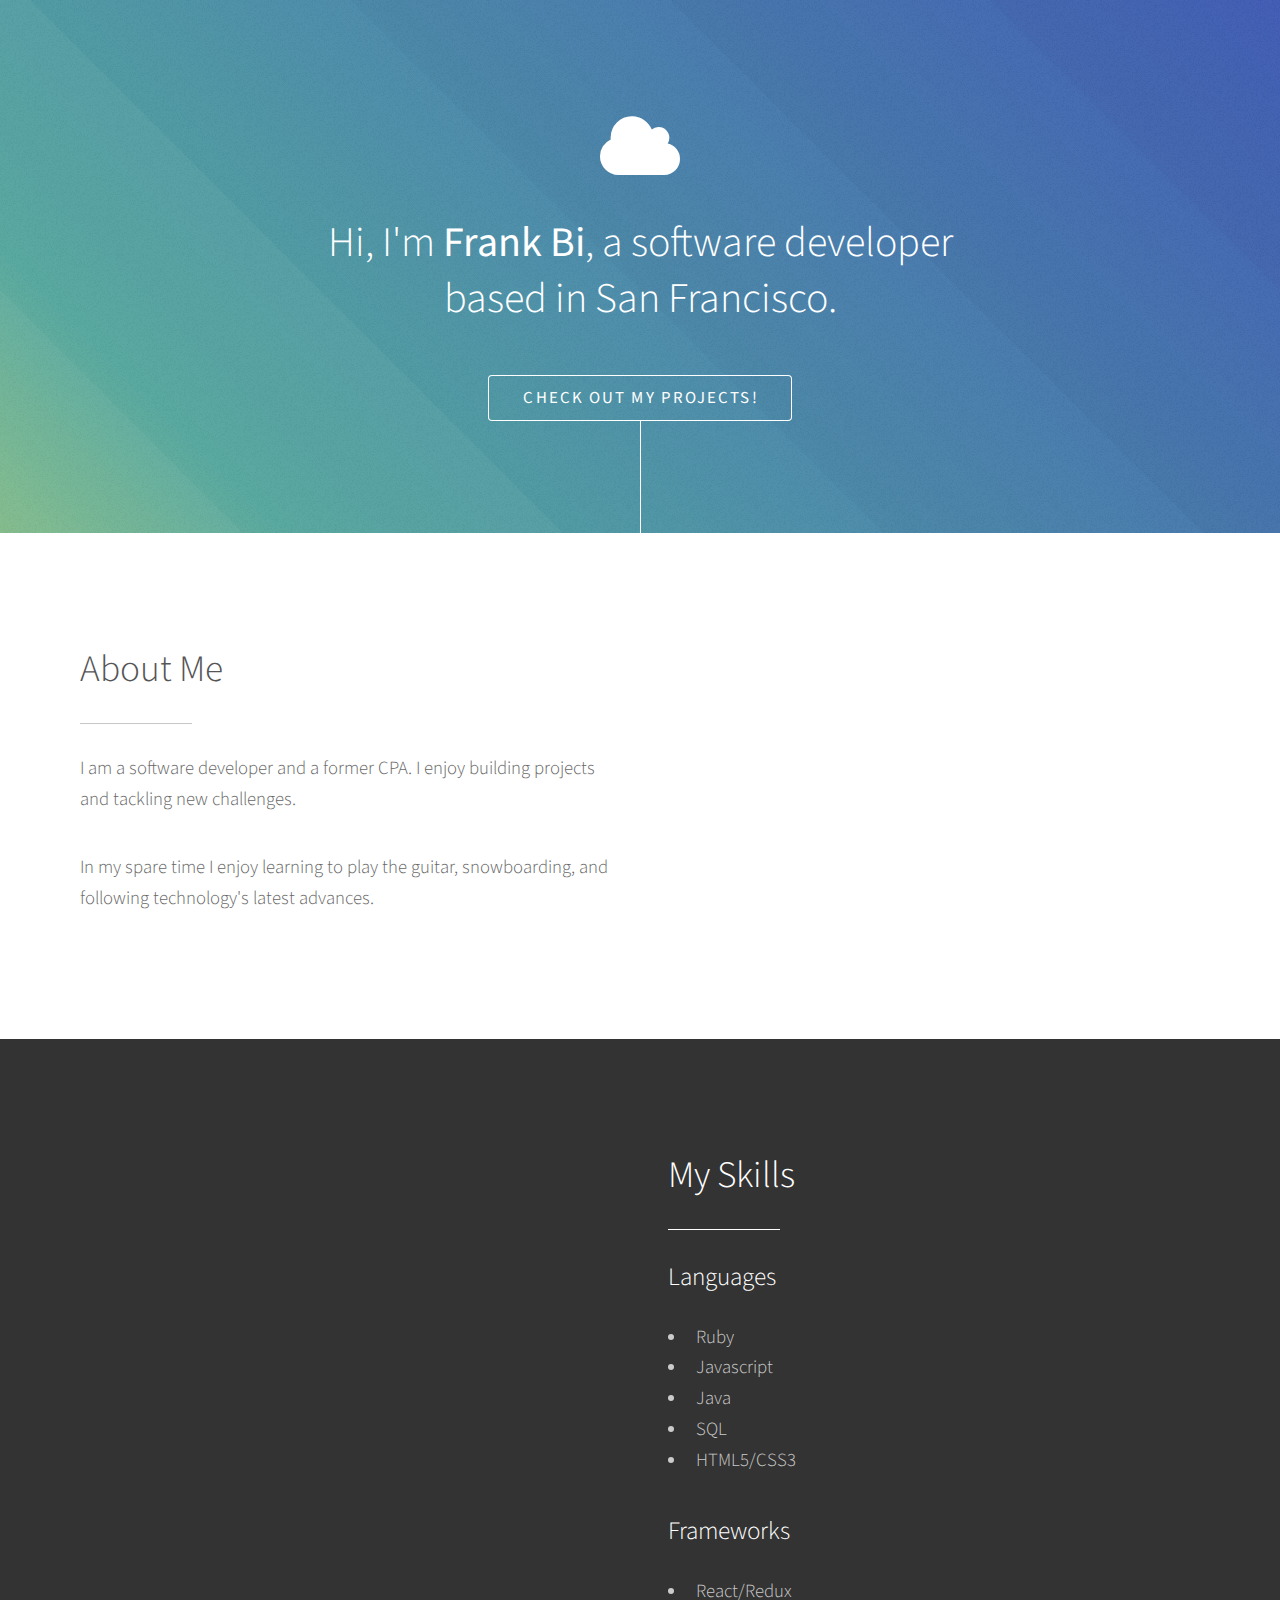
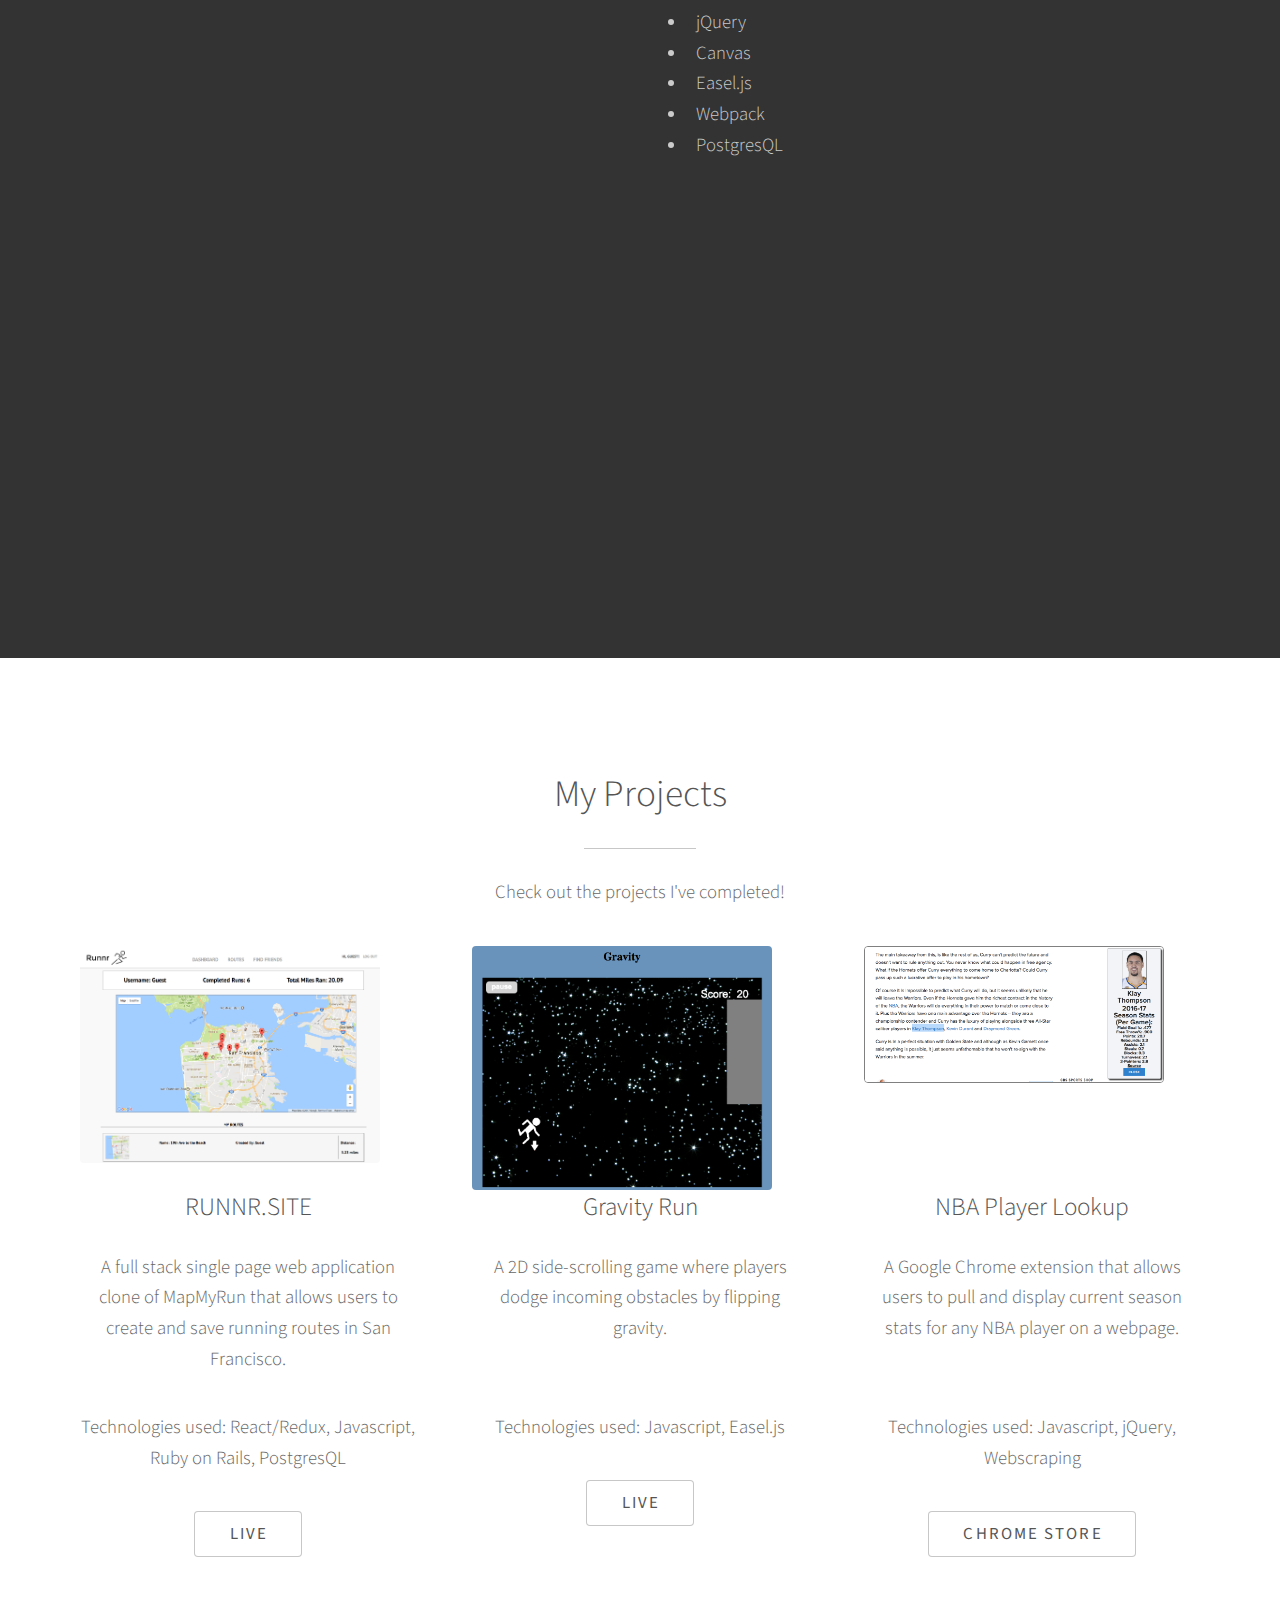
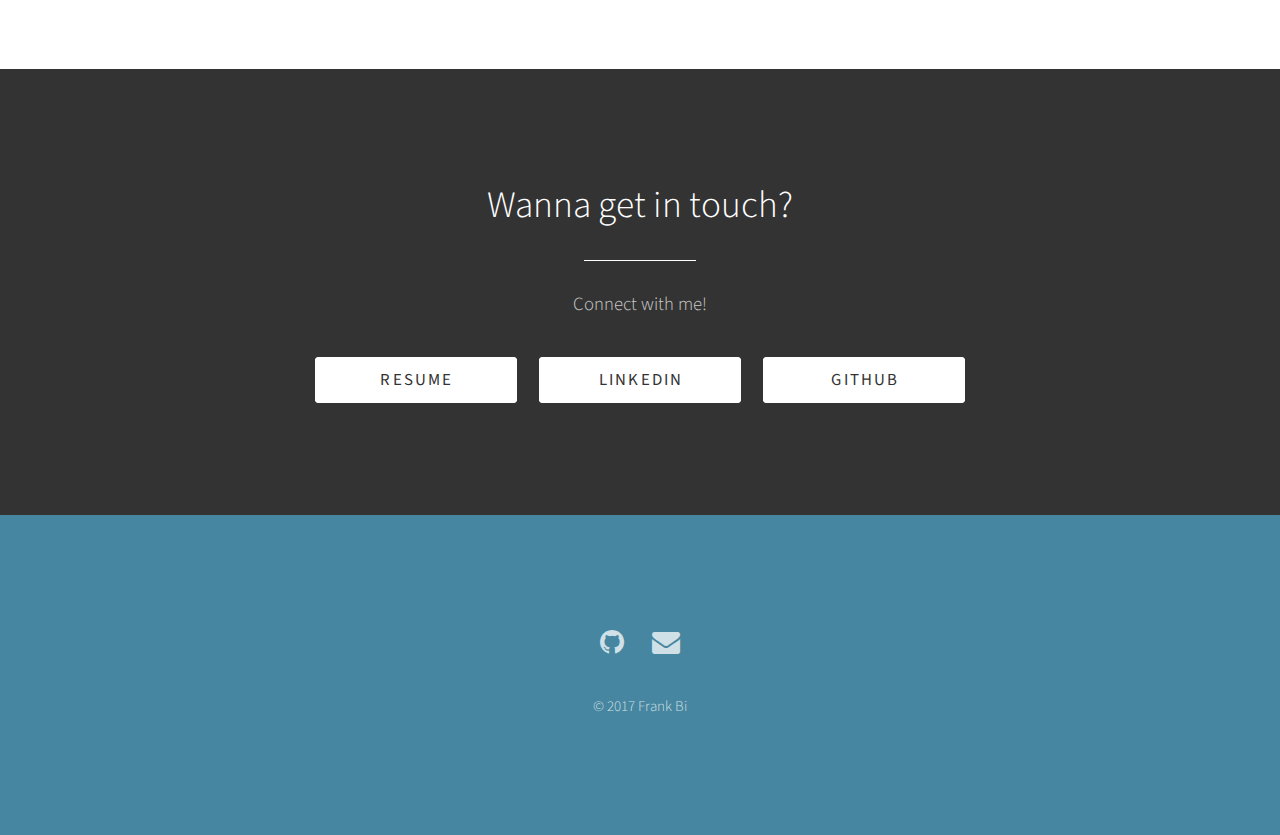
<file: index.html>
<!DOCTYPE HTML>
<!--
	Photon by HTML5 UP
	html5up.net | @ajlkn
	Free for personal and commercial use under the CCA 3.0 license (html5up.net/license)
-->
<html>
	<head>
		<title>Frank Bi</title>
		<meta charset="utf-8" />
		<meta name="viewport" content="width=device-width, initial-scale=1" />
		<!--[if lte IE 8]><script src="assets/js/ie/html5shiv.js"></script><![endif]-->
		<link rel="stylesheet" href="assets/css/main.css" />
		<!--[if lte IE 8]><link rel="stylesheet" href="assets/css/ie8.css" /><![endif]-->
		<!--[if lte IE 9]><link rel="stylesheet" href="assets/css/ie9.css" /><![endif]-->
	</head>
	<body>

		<!-- Header -->
			<section id="header">
				<div class="inner">
					<span class="icon major fa-cloud"></span>
					<h1>Hi, I'm <strong>Frank Bi</strong>, a software developer<br />
					based in San Francisco. </h1>
					<!-- <p>I've built full-stack web applications using Javascript, React/Redux, and Ruby on Rails.</p> -->
					<ul class="actions">
						<li><a href="#three" class="button scrolly">Check Out My Projects!</a></li>
					</ul>
				</div>
			</section>

		<!-- One -->
			<section id="one" class="main style1">
				<div class="container">
					<div class="row 150%">
						<div class="6u 12u$(medium)">
							<header class="major">
								<h2>About Me<br />
								</h2>

							</header>
							<p>I am a software developer and a former CPA. I enjoy building projects and tackling new challenges. </p>
							<p>In my spare time I enjoy learning to play the guitar, snowboarding, and following technology's latest advances.<p/>
						</div>
						<div class="6u$ 12u$(medium) important(medium)">
							<span class=""><img class="profile-pic align-right slide-in" src="images/profile-pic.jpg" alt="" /></span>
						</div>
					</div>
				</div>
			</section>

		<!-- Two -->
			<section id="two" class="main style2">
				<div class="container">
					<div class="row 150%">
						<div class="6u 12u$(medium)">
							<ul class="major-icons">
								<!-- <li><span class="icon style1 major fa-code"></span></li> -->
								<li><img class="language-icon align-left slide-in" src="images/ruby.png"></img></li>
								<li><img class="language-icon align-left slide-in" src="images/rails.png"></img></li>
								<li><img class="language-icon align-left slide-in" src="images/js.png"></img></li>
								<li><img class="language-icon align-left slide-in" src="images/es6.png"></img></li>
								<li><img class="language-icon align-left slide-in" src="images/java.png"></img></li>
								<li><img class="language-icon align-left slide-in" src="images/react.png"></img></li>
								<li><img class="language-icon align-left slide-in" src="images/redux.png"></img></li>
								<li><img class="language-icon align-left slide-in" src="images/html.png"></img></li>
								<li><img class="language-icon align-left slide-in" src="images/css.png"></img></li>
								<li><img class="language-icon align-left slide-in" src="images/chrome.png"></img></li>
								<li><img class="language-icon align-left slide-in" src="images/sql.png"></img></li>
								<li><img class="language-icon align-left slide-in" src="images/git.png"></img></li>
								<!-- <li><span class="icon style1 major"><div><img class="icon style1 major" src="images/js.png"></img></div></span></li> -->
								<!-- <li><span class="icon style1 major"><img class="icon style1 major" src="images/react.png"></img></span></li> -->

								<!-- <li><span class="icon style2 major fa-bolt"></span></li>
								<li><span class="icon style3 major fa-camera-retro"></span></li>
								<li><span class="icon style4 major fa-cog"></span></li>
								<li><span class="icon style5 major fa-desktop"></span></li>
								<li><span class="icon style6 major fa-calendar"></span></li> -->
							</ul>
						</div>
						<div class="6u$ 12u$(medium)">
							<header class="major">
								<h2>My Skills</h2>
							</header>
							<h3>Languages</h3>
							<ul>
								<li>Ruby</li>
								<li>Javascript</li>
								<li>Java</li>
								<li>SQL</li>
								<li>HTML5/CSS3</li>
							</ul>
							<h3>Frameworks</h3>
							<ul>
								<li>React/Redux</li>
								<li>jQuery</li>
								<li>Canvas</li>
								<li>Easel.js</li>
								<li>Webpack</li>
								<li>PostgresQL</li>
							</ul>

							<!-- <p>My first language was C++. I eventually</p>
							<p>Along the way, I learned to program using React/Redux.</p>
							<p>But I'm continuing to learn and exploring new frameworks.</p> -->
						</div>
					</div>
				</div>
			</section>

		<!-- Three -->
			<section id="three" class="main style1 special">
				<div class="container">
					<header class="major">
						<h2>My Projects</h2>
					</header>
					<p>Check out the projects I've completed!</p>
					<div class="row 150%">
						<div class="4u 12u$(medium)">
							<span class="image fit"><a href="http://runnr.site"><div class="image-container"><img class="screenshot" src="images/runnr.png" alt=""></img></div></a></span>
							<br/>
							<h3>RUNNR.SITE</h3>
							<p>A full stack single page web application clone of MapMyRun that allows users to create and save running routes in San Francisco. </p>
							<p>Technologies used: React/Redux, Javascript, Ruby on Rails, PostgresQL</p>
							<ul class="actions">
								<li><a href="http://runnr.site" class="button">Live</a></li>
							</ul>
						</div>
						<div class="4u 12u$(medium)">
							<span class="image fit"><a href="https://frankbi322.github.io/anti-gravity-run/"><div class="image-container"><img class="screenshot" src="images/Gravity.png" alt="" /></div></a></span>
							<br/>
							<h3>Gravity Run</h3>
							<p>A 2D side-scrolling game where players dodge incoming obstacles by flipping gravity.</p>
							<br/>
							<p>Technologies used: Javascript, Easel.js</p>
							<ul class="actions">
								<li><a href="https://frankbi322.github.io/anti-gravity-run/" class="button">Live</a></li>
							</ul>
						</div>
						<div class="4u$ 12u$(medium)">
							<span class="image fit"><a href="https://chrome.google.com/webstore/detail/nba-fantasy/mpcaiajpmmiealhpeoipjmkodgijmccm"><div class="image-container"><img class="bordered screenshot" src="images/nba.png" alt="" </img></div></a></span>
							<br/>
							<h3>NBA Player Lookup</h3>
							<p>A Google Chrome extension that allows users to pull and display current season stats for any NBA player on a webpage.</p>
							<br/>
							<p>Technologies used: Javascript, jQuery, Webscraping</p>
							<ul class="actions">
								<li><a href="https://chrome.google.com/webstore/detail/nba-fantasy/mpcaiajpmmiealhpeoipjmkodgijmccm" class="button">Chrome Store</a></li>
							</ul>
						</div>
					</div>
				</div>
			</section>

		<!-- Four -->
			<section id="four" class="main style2 special">
				<div class="container">
					<header class="major">
						<h2>Wanna get in touch?</h2>
					</header>
					<p>Connect with me!</p>
					<ul class="actions uniform">
						<li><a href="https://drive.google.com/file/d/1Oz9-WRPR2RXdphx8cgimJbzSj8BWqYynPBWQXlCVjXVUxxQyM4yqtbPePS9CaHdrBz3hehBRKCs-Wb3D/view?usp=sharing" class="button special">Resume</a></li>
						<li><a href="https://www.linkedin.com/in/frank-bi" class="button special">LinkedIn</a></li>
						<li><a href="https://www.github.com/frankbi322" class="button special">GitHub</a></li>
					</ul>
				</div>
			</section>

		<!-- Five -->
		<!--
			<section id="five" class="main style1">
				<div class="container">
					<header class="major special">
						<h2>Elements</h2>
					</header>

					<section>
						<h4>Text</h4>
						<p>This is <b>bold</b> and this is <strong>strong</strong>. This is <i>italic</i> and this is <em>emphasized</em>.
						This is <sup>superscript</sup> text and this is <sub>subscript</sub> text.
						This is <u>underlined</u> and this is code: <code>for (;;) { ... }</code>. Finally, <a href="#">this is a link</a>.</p>
						<hr />
						<header>
							<h4>Heading with a Subtitle</h4>
							<p>Lorem ipsum dolor sit amet nullam id egestas urna aliquam</p>
						</header>
						<p>Nunc lacinia ante nunc ac lobortis. Interdum adipiscing gravida odio porttitor sem non mi integer non faucibus ornare mi ut ante amet placerat aliquet. Volutpat eu sed ante lacinia sapien lorem accumsan varius montes viverra nibh in adipiscing blandit tempus accumsan.</p>
						<header>
							<h5>Heading with a Subtitle</h5>
							<p>Lorem ipsum dolor sit amet nullam id egestas urna aliquam</p>
						</header>
						<p>Nunc lacinia ante nunc ac lobortis. Interdum adipiscing gravida odio porttitor sem non mi integer non faucibus ornare mi ut ante amet placerat aliquet. Volutpat eu sed ante lacinia sapien lorem accumsan varius montes viverra nibh in adipiscing blandit tempus accumsan.</p>
						<hr />
						<h2>Heading Level 2</h2>
						<h3>Heading Level 3</h3>
						<h4>Heading Level 4</h4>
						<h5>Heading Level 5</h5>
						<h6>Heading Level 6</h6>
						<hr />
						<h5>Blockquote</h5>
						<blockquote>Fringilla nisl. Donec accumsan interdum nisi, quis tincidunt felis sagittis eget tempus euismod. Vestibulum ante ipsum primis in faucibus vestibulum. Blandit adipiscing eu felis iaculis volutpat ac adipiscing accumsan faucibus. Vestibulum ante ipsum primis in faucibus lorem ipsum dolor sit amet nullam adipiscing eu felis.</blockquote>
						<h5>Preformatted</h5>
						<pre><code>i = 0;

while (!deck.isInOrder()) {
print 'Iteration ' + i;
deck.shuffle();
i++;
}

print 'It took ' + i + ' iterations to sort the deck.';</code></pre>
					</section>

					<section>
						<h4>Lists</h4>
						<div class="row">
							<div class="6u 12u$(medium)">
								<h5>Unordered</h5>
								<ul>
									<li>Dolor pulvinar etiam.</li>
									<li>Sagittis adipiscing.</li>
									<li>Felis enim feugiat.</li>
								</ul>
								<h5>Alternate</h5>
								<ul class="alt">
									<li>Dolor pulvinar etiam.</li>
									<li>Sagittis adipiscing.</li>
									<li>Felis enim feugiat.</li>
								</ul>
							</div>
							<div class="6u$ 12u$(medium)">
								<h5>Ordered</h5>
								<ol>
									<li>Dolor pulvinar etiam.</li>
									<li>Etiam vel felis viverra.</li>
									<li>Felis enim feugiat.</li>
									<li>Dolor pulvinar etiam.</li>
									<li>Etiam vel felis lorem.</li>
									<li>Felis enim et feugiat.</li>
								</ol>
								<h5>Icons</h5>
								<ul class="icons">
									<li><a href="#" class="icon fa-twitter"><span class="label">Twitter</span></a></li>
									<li><a href="#" class="icon fa-facebook"><span class="label">Facebook</span></a></li>
									<li><a href="#" class="icon fa-instagram"><span class="label">Instagram</span></a></li>
									<li><a href="#" class="icon fa-github"><span class="label">Github</span></a></li>
								</ul>
							</div>
						</div>
						<h5>Actions</h5>
						<div class="row">
							<div class="6u 12u$(medium)">
								<ul class="actions">
									<li><a href="#" class="button special">Default</a></li>
									<li><a href="#" class="button">Default</a></li>
								</ul>
								<ul class="actions small">
									<li><a href="#" class="button special small">Small</a></li>
									<li><a href="#" class="button small">Small</a></li>
								</ul>
								<ul class="actions vertical">
									<li><a href="#" class="button special">Default</a></li>
									<li><a href="#" class="button">Default</a></li>
								</ul>
								<ul class="actions vertical small">
									<li><a href="#" class="button special small">Small</a></li>
									<li><a href="#" class="button small">Small</a></li>
								</ul>
							</div>
							<div class="6u 12u$(medium)">
								<ul class="actions vertical">
									<li><a href="#" class="button special fit">Default</a></li>
									<li><a href="#" class="button fit">Default</a></li>
								</ul>
								<ul class="actions vertical small">
									<li><a href="#" class="button special small fit">Small</a></li>
									<li><a href="#" class="button small fit">Small</a></li>
								</ul>
							</div>
						</div>
					</section>

					<section>
						<h4>Table</h4>
						<h5>Default</h5>
						<div class="table-wrapper">
							<table>
								<thead>
									<tr>
										<th>Name</th>
										<th>Description</th>
										<th>Price</th>
									</tr>
								</thead>
								<tbody>
									<tr>
										<td>Item One</td>
										<td>Ante turpis integer aliquet porttitor.</td>
										<td>29.99</td>
									</tr>
									<tr>
										<td>Item Two</td>
										<td>Vis ac commodo adipiscing arcu aliquet.</td>
										<td>19.99</td>
									</tr>
									<tr>
										<td>Item Three</td>
										<td> Morbi faucibus arcu accumsan lorem.</td>
										<td>29.99</td>
									</tr>
									<tr>
										<td>Item Four</td>
										<td>Vitae integer tempus condimentum.</td>
										<td>19.99</td>
									</tr>
									<tr>
										<td>Item Five</td>
										<td>Ante turpis integer aliquet porttitor.</td>
										<td>29.99</td>
									</tr>
								</tbody>
								<tfoot>
									<tr>
										<td colspan="2"></td>
										<td>100.00</td>
									</tr>
								</tfoot>
							</table>
						</div>

						<h5>Alternate</h5>
						<div class="table-wrapper">
							<table class="alt">
								<thead>
									<tr>
										<th>Name</th>
										<th>Description</th>
										<th>Price</th>
									</tr>
								</thead>
								<tbody>
									<tr>
										<td>Item One</td>
										<td>Ante turpis integer aliquet porttitor.</td>
										<td>29.99</td>
									</tr>
									<tr>
										<td>Item Two</td>
										<td>Vis ac commodo adipiscing arcu aliquet.</td>
										<td>19.99</td>
									</tr>
									<tr>
										<td>Item Three</td>
										<td> Morbi faucibus arcu accumsan lorem.</td>
										<td>29.99</td>
									</tr>
									<tr>
										<td>Item Four</td>
										<td>Vitae integer tempus condimentum.</td>
										<td>19.99</td>
									</tr>
									<tr>
										<td>Item Five</td>
										<td>Ante turpis integer aliquet porttitor.</td>
										<td>29.99</td>
									</tr>
								</tbody>
								<tfoot>
									<tr>
										<td colspan="2"></td>
										<td>100.00</td>
									</tr>
								</tfoot>
							</table>
						</div>
					</section>

					<section>
						<h4>Buttons</h4>
						<ul class="actions">
							<li><a href="#" class="button special">Special</a></li>
							<li><a href="#" class="button">Default</a></li>
						</ul>
						<ul class="actions">
							<li><a href="#" class="button big">Big</a></li>
							<li><a href="#" class="button">Default</a></li>
							<li><a href="#" class="button small">Small</a></li>
						</ul>
						<ul class="actions fit">
							<li><a href="#" class="button fit">Fit</a></li>
							<li><a href="#" class="button special fit">Fit</a></li>
							<li><a href="#" class="button fit">Fit</a></li>
						</ul>
						<ul class="actions fit small">
							<li><a href="#" class="button special fit small">Fit + Small</a></li>
							<li><a href="#" class="button fit small">Fit + Small</a></li>
							<li><a href="#" class="button special fit small">Fit + Small</a></li>
						</ul>
						<ul class="actions">
							<li><a href="#" class="button special icon fa-download">Icon</a></li>
							<li><a href="#" class="button icon fa-download">Icon</a></li>
						</ul>
						<ul class="actions">
							<li><span class="button special disabled">Disabled</span></li>
							<li><span class="button disabled">Disabled</span></li>
						</ul>
					</section>

					<section>
						<h4>Form</h4>
						<form method="post" action="#">
							<div class="row uniform 50%">
								<div class="6u 12u$(xsmall)">
									<input type="text" name="demo-name" id="demo-name" value="" placeholder="Name" />
								</div>
								<div class="6u$ 12u$(xsmall)">
									<input type="email" name="demo-email" id="demo-email" value="" placeholder="Email" />
								</div>
								<div class="12u$">
									<div class="select-wrapper">
										<select name="demo-category" id="demo-category">
											<option value="">- Category -</option>
											<option value="1">Manufacturing</option>
											<option value="1">Shipping</option>
											<option value="1">Administration</option>
											<option value="1">Human Resources</option>
										</select>
									</div>
								</div>
								<div class="4u 12u$(small)">
									<input type="radio" id="demo-priority-low" name="demo-priority" checked>
									<label for="demo-priority-low">Low</label>
								</div>
								<div class="4u 12u$(small)">
									<input type="radio" id="demo-priority-normal" name="demo-priority">
									<label for="demo-priority-normal">Normal</label>
								</div>
								<div class="4u$ 12u$(small)">
									<input type="radio" id="demo-priority-high" name="demo-priority">
									<label for="demo-priority-high">High</label>
								</div>
								<div class="6u 12u$(small)">
									<input type="checkbox" id="demo-copy" name="demo-copy">
									<label for="demo-copy">Email me a copy</label>
								</div>
								<div class="6u$ 12u$(small)">
									<input type="checkbox" id="demo-human" name="demo-human" checked>
									<label for="demo-human">Not a robot</label>
								</div>
								<div class="12u$">
									<textarea name="demo-message" id="demo-message" placeholder="Enter your message" rows="6"></textarea>
								</div>
								<div class="12u$">
									<ul class="actions">
										<li><input type="submit" value="Send Message" class="special" /></li>
										<li><input type="reset" value="Reset" /></li>
									</ul>
								</div>
							</div>
						</form>
					</section>

					<section>
						<h4>Image</h4>
						<h5>Fit</h5>
						<div class="box alt">
							<div class="row uniform 50%">
								<div class="12u"><span class="image fit"><img src="images/pic06.jpg" alt="" /></span></div>
								<div class="4u"><span class="image fit"><img src="images/pic02.jpg" alt="" /></span></div>
								<div class="4u"><span class="image fit"><img src="images/pic03.jpg" alt="" /></span></div>
								<div class="4u"><span class="image fit"><img src="images/pic04.jpg" alt="" /></span></div>
								<div class="4u"><span class="image fit"><img src="images/pic03.jpg" alt="" /></span></div>
								<div class="4u"><span class="image fit"><img src="images/pic04.jpg" alt="" /></span></div>
								<div class="4u"><span class="image fit"><img src="images/pic02.jpg" alt="" /></span></div>
								<div class="4u"><span class="image fit"><img src="images/pic04.jpg" alt="" /></span></div>
								<div class="4u"><span class="image fit"><img src="images/pic02.jpg" alt="" /></span></div>
								<div class="4u"><span class="image fit"><img src="images/pic03.jpg" alt="" /></span></div>
							</div>
						</div>
						<h5>Left &amp; Right</h5>
						<p><span class="image left"><img src="images/pic05.jpg" alt="" /></span>Fringilla nisl. Donec accumsan interdum nisi, quis tincidunt felis sagittis eget. tempus euismod. Vestibulum ante ipsum primis in faucibus vestibulum. Blandit adipiscing eu felis iaculis volutpat ac adipiscing accumsan eu faucibus. Integer ac pellentesque praesent tincidunt felis sagittis eget. tempus euismod. Vestibulum ante ipsum primis in faucibus vestibulum. Blandit adipiscing eu felis iaculis volutpat ac adipiscing accumsan eu faucibus. Integer ac pellentesque praesent. Donec accumsan interdum nisi, quis tincidunt felis sagittis eget. tempus euismod. Vestibulum ante ipsum primis in faucibus vestibulum. Blandit adipiscing eu felis iaculis volutpat ac adipiscing accumsan eu faucibus. Integer ac pellentesque praesent tincidunt felis sagittis eget. tempus euismod. Vestibulum ante ipsum primis in faucibus vestibulum. Blandit adipiscing eu felis iaculis volutpat ac adipiscing accumsan eu faucibus. Integer ac pellentesque praesent. Blandit adipiscing eu felis iaculis volutpat ac adipiscing accumsan eu faucibus. Integer ac pellentesque praesent tincidunt felis sagittis eget. tempus euismod. Vestibulum ante ipsum primis in faucibus vestibulum. Blandit adipiscing eu felis iaculis volutpat ac adipiscing accumsan eu faucibus. Integer ac pellentesque praesent.</p>
						<p><span class="image right"><img src="images/pic05.jpg" alt="" /></span>Fringilla nisl. Donec accumsan interdum nisi, quis tincidunt felis sagittis eget. tempus euismod. Vestibulum ante ipsum primis in faucibus vestibulum. Blandit adipiscing eu felis iaculis volutpat ac adipiscing accumsan eu faucibus. Integer ac pellentesque praesent tincidunt felis sagittis eget. tempus euismod. Vestibulum ante ipsum primis in faucibus vestibulum. Blandit adipiscing eu felis iaculis volutpat ac adipiscing accumsan eu faucibus. Integer ac pellentesque praesent. Donec accumsan interdum nisi, quis tincidunt felis sagittis eget. tempus euismod. Vestibulum ante ipsum primis in faucibus vestibulum. Blandit adipiscing eu felis iaculis volutpat ac adipiscing accumsan eu faucibus. Integer ac pellentesque praesent tincidunt felis sagittis eget. tempus euismod. Vestibulum ante ipsum primis in faucibus vestibulum. Blandit adipiscing eu felis iaculis volutpat ac adipiscing accumsan eu faucibus. Integer ac pellentesque praesent. Blandit adipiscing eu felis iaculis volutpat ac adipiscing accumsan eu faucibus. Integer ac pellentesque praesent tincidunt felis sagittis eget. tempus euismod. Vestibulum ante ipsum primis in faucibus vestibulum. Blandit adipiscing eu felis iaculis volutpat ac adipiscing accumsan eu faucibus. Integer ac pellentesque praesent.</p>
					</section>

				</div>
			</section>
		-->

		<!-- Footer -->
			<section id="footer">
				<ul class="icons">
					<!-- <li><a href="#" class="icon alt fa-twitter"><span class="label">Twitter</span></a></li> -->
					<li><a href="https://github.com/frankbi322" class="icon alt fa-github"><span class="label">GitHub</span></a></li>
					<li><a href="#" class="icon alt fa-envelope"><span class="label">Email</span></a></li>
				</ul>
				<ul class="copyright">
					<li>&copy; 2017 Frank Bi</li>
				</ul>
			</section>

		<!-- Scripts -->
			<script src="assets/js/jquery.min.js"></script>
			<script src="assets/js/jquery.scrolly.min.js"></script>
			<script src="assets/js/skel.min.js"></script>
			<script src="assets/js/util.js"></script>
			<!--[if lte IE 8]><script src="assets/js/ie/respond.min.js"></script><![endif]-->
			<script src="assets/js/main.js"></script>

			<script>
			    function debounce(func, wait = 20, immediate = true) {
			      var timeout;
			      return function() {
			        var context = this, args = arguments;
			        var later = function() {
			          timeout = null;
			          if (!immediate) func.apply(context, args);
			        };
			        var callNow = immediate && !timeout;
			        clearTimeout(timeout);
			        timeout = setTimeout(later, wait);
			        if (callNow) func.apply(context, args);
			      };
			    };

			    const sliderImages = document.querySelectorAll('.slide-in');

			    function checkSlide(e) {
			      sliderImages.forEach(sliderImage => {
			        // half way through the image
			        const slideInAt = (window.scrollY + window.innerHeight) - sliderImage.height / 2;
			        // bottom of the image
			        const imageBottom = sliderImage.offsetTop + sliderImage.height;
			        const isHalfShown = slideInAt > sliderImage.offsetTop;
			        const isNotScrolledPast = window.scrollY < imageBottom;
			        if (isHalfShown && isNotScrolledPast) {
			          sliderImage.classList.add('active');
			        } else {
			          sliderImage.classList.remove('active');
			        }
			      });
			    }

			    window.addEventListener('scroll', debounce(checkSlide));

			  </script>

	</body>
</html>
</file>
<file: assets/css/ie8.css>
/*
	Photon by HTML5 UP
	html5up.net | @ajlkn
	Free for personal and commercial use under the CCA 3.0 license (html5up.net/license)
*/

/* Basic */

	hr {
		border-bottom: solid 1px #ccc;
	}

	blockquote {
		border-left: solid 4px #ccc;
	}

	code {
		border: solid 1px #ccc;
	}

/* Section/Article */

	header.major:after {
		background: #ccc;
	}

/* Form */

	input[type="text"],
	input[type="password"],
	input[type="email"],
	select,
	textarea {
		-ms-behavior: url("assets/js/ie/PIE.htc");
		border: solid 1px #ccc;
		position: relative;
	}

/* List */

	ul.alt li {
		border-top: solid 1px #ccc;
	}

	ul.major-icons li .icon {
		-ms-behavior: url("assets/js/ie/PIE.htc");
		border: solid 1px #ccc;
		position: relative;
	}

/* Table */

	table thead {
		border-bottom: solid 1px #ccc;
	}

	table tfoot {
		border-top: solid 1px #ccc;
	}

	table.alt tbody tr td {
		border: solid 1px #ccc;
		border-left-width: 0;
		border-top-width: 0;
	}

/* Button */

	input[type="submit"],
	input[type="reset"],
	input[type="button"],
	button,
	.button {
		-ms-behavior: url("assets/js/ie/PIE.htc");
		border: solid 1px #ccc;
		position: relative;
	}

/* Image */

	.image {
		-ms-behavior: url("assets/js/ie/PIE.htc");
	}

		.image img {
			-ms-behavior: url("assets/js/ie/PIE.htc");
			position: relative;
		}

/* Main */

	.main.style2 {
		background-color: #333;
		color: #ffffff;
		-ms-behavior: url("assets/js/ie/backgroundsize.min.htc");
		background-image: url("../../images/header.jpg");
		background-size: cover;
		position: relative;
	}

		.main.style2 a {
			border-bottom-color: #ffffff;
		}

			.main.style2 a:hover {
				color: #ffffff;
			}

		.main.style2 h1, .main.style2 h2, .main.style2 h3, .main.style2 h4, .main.style2 h5, .main.style2 h6, .main.style2 strong, .main.style2 b {
			color: #ffffff;
		}

		.main.style2 header p {
			color: #ffffff;
		}

		.main.style2 header.major:after {
			background: #ffffff;
		}

		.main.style2 input[type="submit"],
		.main.style2 input[type="reset"],
		.main.style2 input[type="button"],
		.main.style2 button,
		.main.style2 .button {
			border: solid 1px #ffffff !important;
			color: #ffffff !important;
		}

			.main.style2 input[type="submit"]:hover,
			.main.style2 input[type="reset"]:hover,
			.main.style2 input[type="button"]:hover,
			.main.style2 button:hover,
			.main.style2 .button:hover {
				background-color: transparent;
			}

			.main.style2 input[type="submit"]:active,
			.main.style2 input[type="reset"]:active,
			.main.style2 input[type="button"]:active,
			.main.style2 button:active,
			.main.style2 .button:active {
				background-color: transparent;
			}

			.main.style2 input[type="submit"].special,
			.main.style2 input[type="reset"].special,
			.main.style2 input[type="button"].special,
			.main.style2 button.special,
			.main.style2 .button.special {
				background-color: #ffffff;
				border: solid 1px #ffffff !important;
				color: #333 !important;
			}

				.main.style2 input[type="submit"].special:hover,
				.main.style2 input[type="reset"].special:hover,
				.main.style2 input[type="button"].special:hover,
				.main.style2 button.special:hover,
				.main.style2 .button.special:hover {
					background-color: transparent !important;
					color: #ffffff !important;
				}

				.main.style2 input[type="submit"].special:active,
				.main.style2 input[type="reset"].special:active,
				.main.style2 input[type="button"].special:active,
				.main.style2 button.special:active,
				.main.style2 .button.special:active {
					background-color: transparent !important;
				}

		.main.style2 ul.major-icons li .icon {
			border-color: #ffffff;
		}

		.main.style2 .icon.major {
			color: #ffffff;
		}

		.main.style2:before {
			background-image: url("images/overlay1.png");
			content: '';
			height: 100%;
			left: 0;
			position: absolute;
			top: 0;
			width: 100%;
		}

		.main.style2 > * {
			position: relative;
			z-index: 1;
		}

/* Header */

	#header {
		background-color: #4686a0;
		color: #ffffff;
	}

		#header a {
			border-bottom-color: #ffffff;
		}

			#header a:hover {
				color: #ffffff;
			}

		#header h1, #header h2, #header h3, #header h4, #header h5, #header h6, #header strong, #header b {
			color: #ffffff;
		}

		#header header p {
			color: #ffffff;
		}

		#header header.major:after {
			background: #ffffff;
		}

		#header input[type="submit"],
		#header input[type="reset"],
		#header input[type="button"],
		#header button,
		#header .button {
			border: solid 1px #ffffff !important;
			color: #ffffff !important;
		}

			#header input[type="submit"]:hover,
			#header input[type="reset"]:hover,
			#header input[type="button"]:hover,
			#header button:hover,
			#header .button:hover {
				background-color: transparent;
			}

			#header input[type="submit"]:active,
			#header input[type="reset"]:active,
			#header input[type="button"]:active,
			#header button:active,
			#header .button:active {
				background-color: transparent;
			}

			#header input[type="submit"].special,
			#header input[type="reset"].special,
			#header input[type="button"].special,
			#header button.special,
			#header .button.special {
				background-color: #ffffff;
				border: solid 1px #ffffff !important;
				color: #4686a0 !important;
			}

				#header input[type="submit"].special:hover,
				#header input[type="reset"].special:hover,
				#header input[type="button"].special:hover,
				#header button.special:hover,
				#header .button.special:hover {
					background-color: transparent !important;
					color: #ffffff !important;
				}

				#header input[type="submit"].special:active,
				#header input[type="reset"].special:active,
				#header input[type="button"].special:active,
				#header button.special:active,
				#header .button.special:active {
					background-color: transparent !important;
				}

		#header ul.major-icons li .icon {
			border-color: #ffffff;
		}

		#header .icon.major {
			color: #ffffff;
		}

/* Footer */

	#footer {
		background-color: #4686a0;
		color: #ffffff;
	}

		#footer a {
			border-bottom-color: #ffffff;
		}

			#footer a:hover {
				color: #ffffff;
			}

		#footer h1, #footer h2, #footer h3, #footer h4, #footer h5, #footer h6, #footer strong, #footer b {
			color: #ffffff;
		}

		#footer header p {
			color: #ffffff;
		}

		#footer header.major:after {
			background: #ffffff;
		}

		#footer input[type="submit"],
		#footer input[type="reset"],
		#footer input[type="button"],
		#footer button,
		#footer .button {
			border: solid 1px #ffffff !important;
			color: #ffffff !important;
		}

			#footer input[type="submit"]:hover,
			#footer input[type="reset"]:hover,
			#footer input[type="button"]:hover,
			#footer button:hover,
			#footer .button:hover {
				background-color: transparent;
			}

			#footer input[type="submit"]:active,
			#footer input[type="reset"]:active,
			#footer input[type="button"]:active,
			#footer button:active,
			#footer .button:active {
				background-color: transparent;
			}

			#footer input[type="submit"].special,
			#footer input[type="reset"].special,
			#footer input[type="button"].special,
			#footer button.special,
			#footer .button.special {
				background-color: #ffffff;
				border: solid 1px #ffffff !important;
				color: #4686a0 !important;
			}

				#footer input[type="submit"].special:hover,
				#footer input[type="reset"].special:hover,
				#footer input[type="button"].special:hover,
				#footer button.special:hover,
				#footer .button.special:hover {
					background-color: transparent !important;
					color: #ffffff !important;
				}

				#footer input[type="submit"].special:active,
				#footer input[type="reset"].special:active,
				#footer input[type="button"].special:active,
				#footer button.special:active,
				#footer .button.special:active {
					background-color: transparent !important;
				}

		#footer ul.major-icons li .icon {
			border-color: #ffffff;
		}

		#footer .icon.major {
			color: #ffffff;
		}
</file>
<file: assets/css/ie9.css>
/*
	Photon by HTML5 UP
	html5up.net | @ajlkn
	Free for personal and commercial use under the CCA 3.0 license (html5up.net/license)
*/

/* Header */

	#header {
		background-image: none;
		filter: progid:DXImageTransform.Microsoft.Gradient(startColorStr="#4fa49a", endColorStr="#4361c2", GradientType=1);
		position: relative;
	}

		#header:before {
			background-image: url("images/overlay2.png"), url("images/overlay3.svg");
			background-position: top left,							center center;
			background-size: auto,								cover;
			content: '';
			height: 100%;
			left: 0;
			position: absolute;
			top: 0;
			width: 100%;
		}

		#header > * {
			position: relative;
			z-index: 1;
		}

/* Footer */

	#footer {
		background-image: none;
		filter: progid:DXImageTransform.Microsoft.Gradient(startColorStr="#4361c2", endColorStr="#4fa49a", GradientType=1);
		position: relative;
	}

		#footer:before {
			background-image: url("images/overlay2.png"), url("images/overlay4.svg");
			background-position: top left,							center center;
			background-size: auto,								cover;
			content: '';
			height: 100%;
			left: 0;
			position: absolute;
			top: 0;
			width: 100%;
		}

		#footer > * {
			position: relative;
			z-index: 1;
		}
</file>
<file: assets/css/main.css>
@import url("font-awesome.min.css");
@import url("https://fonts.googleapis.com/css?family=Source+Sans+Pro:300,300italic,400,400italic");

/*
	Photon by HTML5 UP
	html5up.net | @ajlkn
	Free for personal and commercial use under the CCA 3.0 license (html5up.net/license)
*/

/* Reset */

	html, body, div, span, applet, object, iframe, h1, h2, h3, h4, h5, h6, p, blockquote, pre, a, abbr, acronym, address, big, cite, code, del, dfn, em, img, ins, kbd, q, s, samp, small, strike, strong, sub, sup, tt, var, b, u, i, center, dl, dt, dd, ol, ul, li, fieldset, form, label, legend, table, caption, tbody, tfoot, thead, tr, th, td, article, aside, canvas, details, embed, figure, figcaption, footer, header, hgroup, menu, nav, output, ruby, section, summary, time, mark, audio, video {
		margin: 0;
		padding: 0;
		border: 0;
		font-size: 100%;
		font: inherit;
		vertical-align: baseline;
	}

	article, aside, details, figcaption, figure, footer, header, hgroup, menu, nav, section {
		display: block;
	}

	body {
		line-height: 1;
	}

	ol, ul {
		list-style: none;
	}

	blockquote, q {
		quotes: none;
	}

	blockquote:before, blockquote:after, q:before, q:after {
		content: '';
		content: none;
	}

	table {
		border-collapse: collapse;
		border-spacing: 0;
	}

	body {
		-webkit-text-size-adjust: none;
	}

/* Box Model */

	*, *:before, *:after {
		-moz-box-sizing: border-box;
		-webkit-box-sizing: border-box;
		box-sizing: border-box;
	}

/* Containers */

	.container {
		margin-left: auto;
		margin-right: auto;
	}

	.container.\31 25\25 {
		width: 100%;
		max-width: 75em;
		min-width: 60em;
	}

	.container.\37 5\25 {
		width: 45em;
	}

	.container.\35 0\25 {
		width: 30em;
	}

	.container.\32 5\25 {
		width: 15em;
	}

	.container {
		width: 60em;
	}

	@media screen and (max-width: 1680px) {

		.container.\31 25\25 {
			width: 100%;
			max-width: 75em;
			min-width: 60em;
		}

		.container.\37 5\25 {
			width: 45em;
		}

		.container.\35 0\25 {
			width: 30em;
		}

		.container.\32 5\25 {
			width: 15em;
		}

		.container {
			width: 60em;
		}

	}

	@media screen and (max-width: 1140px) {

		.container.\31 25\25 {
			width: 100%;
			max-width: 112.5%;
			min-width: 90%;
		}

		.container.\37 5\25 {
			width: 67.5%;
		}

		.container.\35 0\25 {
			width: 45%;
		}

		.container.\32 5\25 {
			width: 22.5%;
		}

		.container {
			width: 90%;
		}

	}

	@media screen and (max-width: 980px) {

		.container.\31 25\25 {
			width: 100%;
			max-width: 125%;
			min-width: 100%;
		}

		.container.\37 5\25 {
			width: 75%;
		}

		.container.\35 0\25 {
			width: 50%;
		}

		.container.\32 5\25 {
			width: 25%;
		}

		.container {
			width: 100% !important;
		}

	}

	@media screen and (max-width: 736px) {

		.container.\31 25\25 {
			width: 100%;
			max-width: 125%;
			min-width: 100%;
		}

		.container.\37 5\25 {
			width: 75%;
		}

		.container.\35 0\25 {
			width: 50%;
		}

		.container.\32 5\25 {
			width: 25%;
		}

		.container {
			width: 100% !important;
		}

	}

	@media screen and (max-width: 480px) {

		.container.\31 25\25 {
			width: 100%;
			max-width: 125%;
			min-width: 100%;
		}

		.container.\37 5\25 {
			width: 75%;
		}

		.container.\35 0\25 {
			width: 50%;
		}

		.container.\32 5\25 {
			width: 25%;
		}

		.container {
			width: 100% !important;
		}

	}

	@media screen and (max-width: 320px) {

		.container.\31 25\25 {
			width: 100%;
			max-width: 125%;
			min-width: 100%;
		}

		.container.\37 5\25 {
			width: 75%;
		}

		.container.\35 0\25 {
			width: 50%;
		}

		.container.\32 5\25 {
			width: 25%;
		}

		.container {
			width: 100% !important;
		}

	}

/* Grid */

	.row {
		border-bottom: solid 1px transparent;
		-moz-box-sizing: border-box;
		-webkit-box-sizing: border-box;
		box-sizing: border-box;
	}

	.row > * {
		float: left;
		-moz-box-sizing: border-box;
		-webkit-box-sizing: border-box;
		box-sizing: border-box;
	}

	.row:after, .row:before {
		content: '';
		display: block;
		clear: both;
		height: 0;
	}

	.row.uniform > * > :first-child {
		margin-top: 0;
	}

	.row.uniform > * > :last-child {
		margin-bottom: 0;
	}

	.row.\30 \25 > * {
		padding: 0 0 0 0em;
	}

	.row.\30 \25 {
		margin: 0 0 -1px 0em;
	}

	.row.uniform.\30 \25 > * {
		padding: 0em 0 0 0em;
	}

	.row.uniform.\30 \25 {
		margin: 0em 0 -1px 0em;
	}

	.row > * {
		padding: 0 0 0 2em;
	}

	.row {
		margin: 0 0 -1px -2em;
	}

	.row.uniform > * {
		padding: 2em 0 0 2em;
	}

	.row.uniform {
		margin: -2em 0 -1px -2em;
	}

	.row.\32 00\25 > * {
		padding: 0 0 0 4em;
	}

	.row.\32 00\25 {
		margin: 0 0 -1px -4em;
	}

	.row.uniform.\32 00\25 > * {
		padding: 4em 0 0 4em;
	}

	.row.uniform.\32 00\25 {
		margin: -4em 0 -1px -4em;
	}

	.row.\31 50\25 > * {
		padding: 0 0 0 3em;
	}

	.row.\31 50\25 {
		margin: 0 0 -1px -3em;
	}

	.row.uniform.\31 50\25 > * {
		padding: 3em 0 0 3em;
	}

	.row.uniform.\31 50\25 {
		margin: -3em 0 -1px -3em;
	}

	.row.\35 0\25 > * {
		padding: 0 0 0 1em;
	}

	.row.\35 0\25 {
		margin: 0 0 -1px -1em;
	}

	.row.uniform.\35 0\25 > * {
		padding: 1em 0 0 1em;
	}

	.row.uniform.\35 0\25 {
		margin: -1em 0 -1px -1em;
	}

	.row.\32 5\25 > * {
		padding: 0 0 0 0.5em;
	}

	.row.\32 5\25 {
		margin: 0 0 -1px -0.5em;
	}

	.row.uniform.\32 5\25 > * {
		padding: 0.5em 0 0 0.5em;
	}

	.row.uniform.\32 5\25 {
		margin: -0.5em 0 -1px -0.5em;
	}

	.\31 2u, .\31 2u\24 {
		width: 100%;
		clear: none;
		margin-left: 0;
	}

	.\31 1u, .\31 1u\24 {
		width: 91.6666666667%;
		clear: none;
		margin-left: 0;
	}

	.\31 0u, .\31 0u\24 {
		width: 83.3333333333%;
		clear: none;
		margin-left: 0;
	}

	.\39 u, .\39 u\24 {
		width: 75%;
		clear: none;
		margin-left: 0;
	}

	.\38 u, .\38 u\24 {
		width: 66.6666666667%;
		clear: none;
		margin-left: 0;
	}

	.\37 u, .\37 u\24 {
		width: 58.3333333333%;
		clear: none;
		margin-left: 0;
	}

	.\36 u, .\36 u\24 {
		width: 50%;
		clear: none;
		margin-left: 0;
	}

	.\35 u, .\35 u\24 {
		width: 41.6666666667%;
		clear: none;
		margin-left: 0;
	}

	.\34 u, .\34 u\24 {
		width: 33.3333333333%;
		clear: none;
		margin-left: 0;
	}

	.\33 u, .\33 u\24 {
		width: 25%;
		clear: none;
		margin-left: 0;
	}

	.\32 u, .\32 u\24 {
		width: 16.6666666667%;
		clear: none;
		margin-left: 0;
	}

	.\31 u, .\31 u\24 {
		width: 8.3333333333%;
		clear: none;
		margin-left: 0;
	}

	.\31 2u\24 + *,
	.\31 1u\24 + *,
	.\31 0u\24 + *,
	.\39 u\24 + *,
	.\38 u\24 + *,
	.\37 u\24 + *,
	.\36 u\24 + *,
	.\35 u\24 + *,
	.\34 u\24 + *,
	.\33 u\24 + *,
	.\32 u\24 + *,
	.\31 u\24 + * {
		clear: left;
	}

	.\-11u {
		margin-left: 91.66667%;
	}

	.\-10u {
		margin-left: 83.33333%;
	}

	.\-9u {
		margin-left: 75%;
	}

	.\-8u {
		margin-left: 66.66667%;
	}

	.\-7u {
		margin-left: 58.33333%;
	}

	.\-6u {
		margin-left: 50%;
	}

	.\-5u {
		margin-left: 41.66667%;
	}

	.\-4u {
		margin-left: 33.33333%;
	}

	.\-3u {
		margin-left: 25%;
	}

	.\-2u {
		margin-left: 16.66667%;
	}

	.\-1u {
		margin-left: 8.33333%;
	}

	@media screen and (max-width: 1680px) {

		.row > * {
			padding: 0 0 0 2em;
		}

		.row {
			margin: 0 0 -1px -2em;
		}

		.row.uniform > * {
			padding: 2em 0 0 2em;
		}

		.row.uniform {
			margin: -2em 0 -1px -2em;
		}

		.row.\32 00\25 > * {
			padding: 0 0 0 4em;
		}

		.row.\32 00\25 {
			margin: 0 0 -1px -4em;
		}

		.row.uniform.\32 00\25 > * {
			padding: 4em 0 0 4em;
		}

		.row.uniform.\32 00\25 {
			margin: -4em 0 -1px -4em;
		}

		.row.\31 50\25 > * {
			padding: 0 0 0 3em;
		}

		.row.\31 50\25 {
			margin: 0 0 -1px -3em;
		}

		.row.uniform.\31 50\25 > * {
			padding: 3em 0 0 3em;
		}

		.row.uniform.\31 50\25 {
			margin: -3em 0 -1px -3em;
		}

		.row.\35 0\25 > * {
			padding: 0 0 0 1em;
		}

		.row.\35 0\25 {
			margin: 0 0 -1px -1em;
		}

		.row.uniform.\35 0\25 > * {
			padding: 1em 0 0 1em;
		}

		.row.uniform.\35 0\25 {
			margin: -1em 0 -1px -1em;
		}

		.row.\32 5\25 > * {
			padding: 0 0 0 0.5em;
		}

		.row.\32 5\25 {
			margin: 0 0 -1px -0.5em;
		}

		.row.uniform.\32 5\25 > * {
			padding: 0.5em 0 0 0.5em;
		}

		.row.uniform.\32 5\25 {
			margin: -0.5em 0 -1px -0.5em;
		}

		.\31 2u\28xlarge\29, .\31 2u\24\28xlarge\29 {
			width: 100%;
			clear: none;
			margin-left: 0;
		}

		.\31 1u\28xlarge\29, .\31 1u\24\28xlarge\29 {
			width: 91.6666666667%;
			clear: none;
			margin-left: 0;
		}

		.\31 0u\28xlarge\29, .\31 0u\24\28xlarge\29 {
			width: 83.3333333333%;
			clear: none;
			margin-left: 0;
		}

		.\39 u\28xlarge\29, .\39 u\24\28xlarge\29 {
			width: 75%;
			clear: none;
			margin-left: 0;
		}

		.\38 u\28xlarge\29, .\38 u\24\28xlarge\29 {
			width: 66.6666666667%;
			clear: none;
			margin-left: 0;
		}

		.\37 u\28xlarge\29, .\37 u\24\28xlarge\29 {
			width: 58.3333333333%;
			clear: none;
			margin-left: 0;
		}

		.\36 u\28xlarge\29, .\36 u\24\28xlarge\29 {
			width: 50%;
			clear: none;
			margin-left: 0;
		}

		.\35 u\28xlarge\29, .\35 u\24\28xlarge\29 {
			width: 41.6666666667%;
			clear: none;
			margin-left: 0;
		}

		.\34 u\28xlarge\29, .\34 u\24\28xlarge\29 {
			width: 33.3333333333%;
			clear: none;
			margin-left: 0;
		}

		.\33 u\28xlarge\29, .\33 u\24\28xlarge\29 {
			width: 25%;
			clear: none;
			margin-left: 0;
		}

		.\32 u\28xlarge\29, .\32 u\24\28xlarge\29 {
			width: 16.6666666667%;
			clear: none;
			margin-left: 0;
		}

		.\31 u\28xlarge\29, .\31 u\24\28xlarge\29 {
			width: 8.3333333333%;
			clear: none;
			margin-left: 0;
		}

		.\31 2u\24\28xlarge\29 + *,
		.\31 1u\24\28xlarge\29 + *,
		.\31 0u\24\28xlarge\29 + *,
		.\39 u\24\28xlarge\29 + *,
		.\38 u\24\28xlarge\29 + *,
		.\37 u\24\28xlarge\29 + *,
		.\36 u\24\28xlarge\29 + *,
		.\35 u\24\28xlarge\29 + *,
		.\34 u\24\28xlarge\29 + *,
		.\33 u\24\28xlarge\29 + *,
		.\32 u\24\28xlarge\29 + *,
		.\31 u\24\28xlarge\29 + * {
			clear: left;
		}

		.\-11u\28xlarge\29 {
			margin-left: 91.66667%;
		}

		.\-10u\28xlarge\29 {
			margin-left: 83.33333%;
		}

		.\-9u\28xlarge\29 {
			margin-left: 75%;
		}

		.\-8u\28xlarge\29 {
			margin-left: 66.66667%;
		}

		.\-7u\28xlarge\29 {
			margin-left: 58.33333%;
		}

		.\-6u\28xlarge\29 {
			margin-left: 50%;
		}

		.\-5u\28xlarge\29 {
			margin-left: 41.66667%;
		}

		.\-4u\28xlarge\29 {
			margin-left: 33.33333%;
		}

		.\-3u\28xlarge\29 {
			margin-left: 25%;
		}

		.\-2u\28xlarge\29 {
			margin-left: 16.66667%;
		}

		.\-1u\28xlarge\29 {
			margin-left: 8.33333%;
		}

	}

	@media screen and (max-width: 1140px) {

		.row > * {
			padding: 0 0 0 1.5em;
		}

		.row {
			margin: 0 0 -1px -1.5em;
		}

		.row.uniform > * {
			padding: 1.5em 0 0 1.5em;
		}

		.row.uniform {
			margin: -1.5em 0 -1px -1.5em;
		}

		.row.\32 00\25 > * {
			padding: 0 0 0 3em;
		}

		.row.\32 00\25 {
			margin: 0 0 -1px -3em;
		}

		.row.uniform.\32 00\25 > * {
			padding: 3em 0 0 3em;
		}

		.row.uniform.\32 00\25 {
			margin: -3em 0 -1px -3em;
		}

		.row.\31 50\25 > * {
			padding: 0 0 0 2.25em;
		}

		.row.\31 50\25 {
			margin: 0 0 -1px -2.25em;
		}

		.row.uniform.\31 50\25 > * {
			padding: 2.25em 0 0 2.25em;
		}

		.row.uniform.\31 50\25 {
			margin: -2.25em 0 -1px -2.25em;
		}

		.row.\35 0\25 > * {
			padding: 0 0 0 0.75em;
		}

		.row.\35 0\25 {
			margin: 0 0 -1px -0.75em;
		}

		.row.uniform.\35 0\25 > * {
			padding: 0.75em 0 0 0.75em;
		}

		.row.uniform.\35 0\25 {
			margin: -0.75em 0 -1px -0.75em;
		}

		.row.\32 5\25 > * {
			padding: 0 0 0 0.375em;
		}

		.row.\32 5\25 {
			margin: 0 0 -1px -0.375em;
		}

		.row.uniform.\32 5\25 > * {
			padding: 0.375em 0 0 0.375em;
		}

		.row.uniform.\32 5\25 {
			margin: -0.375em 0 -1px -0.375em;
		}

		.\31 2u\28large\29, .\31 2u\24\28large\29 {
			width: 100%;
			clear: none;
			margin-left: 0;
		}

		.\31 1u\28large\29, .\31 1u\24\28large\29 {
			width: 91.6666666667%;
			clear: none;
			margin-left: 0;
		}

		.\31 0u\28large\29, .\31 0u\24\28large\29 {
			width: 83.3333333333%;
			clear: none;
			margin-left: 0;
		}

		.\39 u\28large\29, .\39 u\24\28large\29 {
			width: 75%;
			clear: none;
			margin-left: 0;
		}

		.\38 u\28large\29, .\38 u\24\28large\29 {
			width: 66.6666666667%;
			clear: none;
			margin-left: 0;
		}

		.\37 u\28large\29, .\37 u\24\28large\29 {
			width: 58.3333333333%;
			clear: none;
			margin-left: 0;
		}

		.\36 u\28large\29, .\36 u\24\28large\29 {
			width: 50%;
			clear: none;
			margin-left: 0;
		}

		.\35 u\28large\29, .\35 u\24\28large\29 {
			width: 41.6666666667%;
			clear: none;
			margin-left: 0;
		}

		.\34 u\28large\29, .\34 u\24\28large\29 {
			width: 33.3333333333%;
			clear: none;
			margin-left: 0;
		}

		.\33 u\28large\29, .\33 u\24\28large\29 {
			width: 25%;
			clear: none;
			margin-left: 0;
		}

		.\32 u\28large\29, .\32 u\24\28large\29 {
			width: 16.6666666667%;
			clear: none;
			margin-left: 0;
		}

		.\31 u\28large\29, .\31 u\24\28large\29 {
			width: 8.3333333333%;
			clear: none;
			margin-left: 0;
		}

		.\31 2u\24\28large\29 + *,
		.\31 1u\24\28large\29 + *,
		.\31 0u\24\28large\29 + *,
		.\39 u\24\28large\29 + *,
		.\38 u\24\28large\29 + *,
		.\37 u\24\28large\29 + *,
		.\36 u\24\28large\29 + *,
		.\35 u\24\28large\29 + *,
		.\34 u\24\28large\29 + *,
		.\33 u\24\28large\29 + *,
		.\32 u\24\28large\29 + *,
		.\31 u\24\28large\29 + * {
			clear: left;
		}

		.\-11u\28large\29 {
			margin-left: 91.66667%;
		}

		.\-10u\28large\29 {
			margin-left: 83.33333%;
		}

		.\-9u\28large\29 {
			margin-left: 75%;
		}

		.\-8u\28large\29 {
			margin-left: 66.66667%;
		}

		.\-7u\28large\29 {
			margin-left: 58.33333%;
		}

		.\-6u\28large\29 {
			margin-left: 50%;
		}

		.\-5u\28large\29 {
			margin-left: 41.66667%;
		}

		.\-4u\28large\29 {
			margin-left: 33.33333%;
		}

		.\-3u\28large\29 {
			margin-left: 25%;
		}

		.\-2u\28large\29 {
			margin-left: 16.66667%;
		}

		.\-1u\28large\29 {
			margin-left: 8.33333%;
		}

	}

	@media screen and (max-width: 980px) {

		.row > * {
			padding: 0 0 0 1.5em;
		}

		.row {
			margin: 0 0 -1px -1.5em;
		}

		.row.uniform > * {
			padding: 1.5em 0 0 1.5em;
		}

		.row.uniform {
			margin: -1.5em 0 -1px -1.5em;
		}

		.row.\32 00\25 > * {
			padding: 0 0 0 3em;
		}

		.row.\32 00\25 {
			margin: 0 0 -1px -3em;
		}

		.row.uniform.\32 00\25 > * {
			padding: 3em 0 0 3em;
		}

		.row.uniform.\32 00\25 {
			margin: -3em 0 -1px -3em;
		}

		.row.\31 50\25 > * {
			padding: 0 0 0 2.25em;
		}

		.row.\31 50\25 {
			margin: 0 0 -1px -2.25em;
		}

		.row.uniform.\31 50\25 > * {
			padding: 2.25em 0 0 2.25em;
		}

		.row.uniform.\31 50\25 {
			margin: -2.25em 0 -1px -2.25em;
		}

		.row.\35 0\25 > * {
			padding: 0 0 0 0.75em;
		}

		.row.\35 0\25 {
			margin: 0 0 -1px -0.75em;
		}

		.row.uniform.\35 0\25 > * {
			padding: 0.75em 0 0 0.75em;
		}

		.row.uniform.\35 0\25 {
			margin: -0.75em 0 -1px -0.75em;
		}

		.row.\32 5\25 > * {
			padding: 0 0 0 0.375em;
		}

		.row.\32 5\25 {
			margin: 0 0 -1px -0.375em;
		}

		.row.uniform.\32 5\25 > * {
			padding: 0.375em 0 0 0.375em;
		}

		.row.uniform.\32 5\25 {
			margin: -0.375em 0 -1px -0.375em;
		}

		.\31 2u\28medium\29, .\31 2u\24\28medium\29 {
			width: 100%;
			clear: none;
			margin-left: 0;
		}

		.\31 1u\28medium\29, .\31 1u\24\28medium\29 {
			width: 91.6666666667%;
			clear: none;
			margin-left: 0;
		}

		.\31 0u\28medium\29, .\31 0u\24\28medium\29 {
			width: 83.3333333333%;
			clear: none;
			margin-left: 0;
		}

		.\39 u\28medium\29, .\39 u\24\28medium\29 {
			width: 75%;
			clear: none;
			margin-left: 0;
		}

		.\38 u\28medium\29, .\38 u\24\28medium\29 {
			width: 66.6666666667%;
			clear: none;
			margin-left: 0;
		}

		.\37 u\28medium\29, .\37 u\24\28medium\29 {
			width: 58.3333333333%;
			clear: none;
			margin-left: 0;
		}

		.\36 u\28medium\29, .\36 u\24\28medium\29 {
			width: 50%;
			clear: none;
			margin-left: 0;
		}

		.\35 u\28medium\29, .\35 u\24\28medium\29 {
			width: 41.6666666667%;
			clear: none;
			margin-left: 0;
		}

		.\34 u\28medium\29, .\34 u\24\28medium\29 {
			width: 33.3333333333%;
			clear: none;
			margin-left: 0;
		}

		.\33 u\28medium\29, .\33 u\24\28medium\29 {
			width: 25%;
			clear: none;
			margin-left: 0;
		}

		.\32 u\28medium\29, .\32 u\24\28medium\29 {
			width: 16.6666666667%;
			clear: none;
			margin-left: 0;
		}

		.\31 u\28medium\29, .\31 u\24\28medium\29 {
			width: 8.3333333333%;
			clear: none;
			margin-left: 0;
		}

		.\31 2u\24\28medium\29 + *,
		.\31 1u\24\28medium\29 + *,
		.\31 0u\24\28medium\29 + *,
		.\39 u\24\28medium\29 + *,
		.\38 u\24\28medium\29 + *,
		.\37 u\24\28medium\29 + *,
		.\36 u\24\28medium\29 + *,
		.\35 u\24\28medium\29 + *,
		.\34 u\24\28medium\29 + *,
		.\33 u\24\28medium\29 + *,
		.\32 u\24\28medium\29 + *,
		.\31 u\24\28medium\29 + * {
			clear: left;
		}

		.\-11u\28medium\29 {
			margin-left: 91.66667%;
		}

		.\-10u\28medium\29 {
			margin-left: 83.33333%;
		}

		.\-9u\28medium\29 {
			margin-left: 75%;
		}

		.\-8u\28medium\29 {
			margin-left: 66.66667%;
		}

		.\-7u\28medium\29 {
			margin-left: 58.33333%;
		}

		.\-6u\28medium\29 {
			margin-left: 50%;
		}

		.\-5u\28medium\29 {
			margin-left: 41.66667%;
		}

		.\-4u\28medium\29 {
			margin-left: 33.33333%;
		}

		.\-3u\28medium\29 {
			margin-left: 25%;
		}

		.\-2u\28medium\29 {
			margin-left: 16.66667%;
		}

		.\-1u\28medium\29 {
			margin-left: 8.33333%;
		}

	}

	@media screen and (max-width: 736px) {

		.row > * {
			padding: 0 0 0 1.5em;
		}

		.row {
			margin: 0 0 -1px -1.5em;
		}

		.row.uniform > * {
			padding: 1.5em 0 0 1.5em;
		}

		.row.uniform {
			margin: -1.5em 0 -1px -1.5em;
		}

		.row.\32 00\25 > * {
			padding: 0 0 0 3em;
		}

		.row.\32 00\25 {
			margin: 0 0 -1px -3em;
		}

		.row.uniform.\32 00\25 > * {
			padding: 3em 0 0 3em;
		}

		.row.uniform.\32 00\25 {
			margin: -3em 0 -1px -3em;
		}

		.row.\31 50\25 > * {
			padding: 0 0 0 2.25em;
		}

		.row.\31 50\25 {
			margin: 0 0 -1px -2.25em;
		}

		.row.uniform.\31 50\25 > * {
			padding: 2.25em 0 0 2.25em;
		}

		.row.uniform.\31 50\25 {
			margin: -2.25em 0 -1px -2.25em;
		}

		.row.\35 0\25 > * {
			padding: 0 0 0 0.75em;
		}

		.row.\35 0\25 {
			margin: 0 0 -1px -0.75em;
		}

		.row.uniform.\35 0\25 > * {
			padding: 0.75em 0 0 0.75em;
		}

		.row.uniform.\35 0\25 {
			margin: -0.75em 0 -1px -0.75em;
		}

		.row.\32 5\25 > * {
			padding: 0 0 0 0.375em;
		}

		.row.\32 5\25 {
			margin: 0 0 -1px -0.375em;
		}

		.row.uniform.\32 5\25 > * {
			padding: 0.375em 0 0 0.375em;
		}

		.row.uniform.\32 5\25 {
			margin: -0.375em 0 -1px -0.375em;
		}

		.\31 2u\28small\29, .\31 2u\24\28small\29 {
			width: 100%;
			clear: none;
			margin-left: 0;
		}

		.\31 1u\28small\29, .\31 1u\24\28small\29 {
			width: 91.6666666667%;
			clear: none;
			margin-left: 0;
		}

		.\31 0u\28small\29, .\31 0u\24\28small\29 {
			width: 83.3333333333%;
			clear: none;
			margin-left: 0;
		}

		.\39 u\28small\29, .\39 u\24\28small\29 {
			width: 75%;
			clear: none;
			margin-left: 0;
		}

		.\38 u\28small\29, .\38 u\24\28small\29 {
			width: 66.6666666667%;
			clear: none;
			margin-left: 0;
		}

		.\37 u\28small\29, .\37 u\24\28small\29 {
			width: 58.3333333333%;
			clear: none;
			margin-left: 0;
		}

		.\36 u\28small\29, .\36 u\24\28small\29 {
			width: 50%;
			clear: none;
			margin-left: 0;
		}

		.\35 u\28small\29, .\35 u\24\28small\29 {
			width: 41.6666666667%;
			clear: none;
			margin-left: 0;
		}

		.\34 u\28small\29, .\34 u\24\28small\29 {
			width: 33.3333333333%;
			clear: none;
			margin-left: 0;
		}

		.\33 u\28small\29, .\33 u\24\28small\29 {
			width: 25%;
			clear: none;
			margin-left: 0;
		}

		.\32 u\28small\29, .\32 u\24\28small\29 {
			width: 16.6666666667%;
			clear: none;
			margin-left: 0;
		}

		.\31 u\28small\29, .\31 u\24\28small\29 {
			width: 8.3333333333%;
			clear: none;
			margin-left: 0;
		}

		.\31 2u\24\28small\29 + *,
		.\31 1u\24\28small\29 + *,
		.\31 0u\24\28small\29 + *,
		.\39 u\24\28small\29 + *,
		.\38 u\24\28small\29 + *,
		.\37 u\24\28small\29 + *,
		.\36 u\24\28small\29 + *,
		.\35 u\24\28small\29 + *,
		.\34 u\24\28small\29 + *,
		.\33 u\24\28small\29 + *,
		.\32 u\24\28small\29 + *,
		.\31 u\24\28small\29 + * {
			clear: left;
		}

		.\-11u\28small\29 {
			margin-left: 91.66667%;
		}

		.\-10u\28small\29 {
			margin-left: 83.33333%;
		}

		.\-9u\28small\29 {
			margin-left: 75%;
		}

		.\-8u\28small\29 {
			margin-left: 66.66667%;
		}

		.\-7u\28small\29 {
			margin-left: 58.33333%;
		}

		.\-6u\28small\29 {
			margin-left: 50%;
		}

		.\-5u\28small\29 {
			margin-left: 41.66667%;
		}

		.\-4u\28small\29 {
			margin-left: 33.33333%;
		}

		.\-3u\28small\29 {
			margin-left: 25%;
		}

		.\-2u\28small\29 {
			margin-left: 16.66667%;
		}

		.\-1u\28small\29 {
			margin-left: 8.33333%;
		}

	}

	@media screen and (max-width: 480px) {

		.row > * {
			padding: 0 0 0 1.5em;
		}

		.row {
			margin: 0 0 -1px -1.5em;
		}

		.row.uniform > * {
			padding: 1.5em 0 0 1.5em;
		}

		.row.uniform {
			margin: -1.5em 0 -1px -1.5em;
		}

		.row.\32 00\25 > * {
			padding: 0 0 0 3em;
		}

		.row.\32 00\25 {
			margin: 0 0 -1px -3em;
		}

		.row.uniform.\32 00\25 > * {
			padding: 3em 0 0 3em;
		}

		.row.uniform.\32 00\25 {
			margin: -3em 0 -1px -3em;
		}

		.row.\31 50\25 > * {
			padding: 0 0 0 2.25em;
		}

		.row.\31 50\25 {
			margin: 0 0 -1px -2.25em;
		}

		.row.uniform.\31 50\25 > * {
			padding: 2.25em 0 0 2.25em;
		}

		.row.uniform.\31 50\25 {
			margin: -2.25em 0 -1px -2.25em;
		}

		.row.\35 0\25 > * {
			padding: 0 0 0 0.75em;
		}

		.row.\35 0\25 {
			margin: 0 0 -1px -0.75em;
		}

		.row.uniform.\35 0\25 > * {
			padding: 0.75em 0 0 0.75em;
		}

		.row.uniform.\35 0\25 {
			margin: -0.75em 0 -1px -0.75em;
		}

		.row.\32 5\25 > * {
			padding: 0 0 0 0.375em;
		}

		.row.\32 5\25 {
			margin: 0 0 -1px -0.375em;
		}

		.row.uniform.\32 5\25 > * {
			padding: 0.375em 0 0 0.375em;
		}

		.row.uniform.\32 5\25 {
			margin: -0.375em 0 -1px -0.375em;
		}

		.\31 2u\28xsmall\29, .\31 2u\24\28xsmall\29 {
			width: 100%;
			clear: none;
			margin-left: 0;
		}

		.\31 1u\28xsmall\29, .\31 1u\24\28xsmall\29 {
			width: 91.6666666667%;
			clear: none;
			margin-left: 0;
		}

		.\31 0u\28xsmall\29, .\31 0u\24\28xsmall\29 {
			width: 83.3333333333%;
			clear: none;
			margin-left: 0;
		}

		.\39 u\28xsmall\29, .\39 u\24\28xsmall\29 {
			width: 75%;
			clear: none;
			margin-left: 0;
		}

		.\38 u\28xsmall\29, .\38 u\24\28xsmall\29 {
			width: 66.6666666667%;
			clear: none;
			margin-left: 0;
		}

		.\37 u\28xsmall\29, .\37 u\24\28xsmall\29 {
			width: 58.3333333333%;
			clear: none;
			margin-left: 0;
		}

		.\36 u\28xsmall\29, .\36 u\24\28xsmall\29 {
			width: 50%;
			clear: none;
			margin-left: 0;
		}

		.\35 u\28xsmall\29, .\35 u\24\28xsmall\29 {
			width: 41.6666666667%;
			clear: none;
			margin-left: 0;
		}

		.\34 u\28xsmall\29, .\34 u\24\28xsmall\29 {
			width: 33.3333333333%;
			clear: none;
			margin-left: 0;
		}

		.\33 u\28xsmall\29, .\33 u\24\28xsmall\29 {
			width: 25%;
			clear: none;
			margin-left: 0;
		}

		.\32 u\28xsmall\29, .\32 u\24\28xsmall\29 {
			width: 16.6666666667%;
			clear: none;
			margin-left: 0;
		}

		.\31 u\28xsmall\29, .\31 u\24\28xsmall\29 {
			width: 8.3333333333%;
			clear: none;
			margin-left: 0;
		}

		.\31 2u\24\28xsmall\29 + *,
		.\31 1u\24\28xsmall\29 + *,
		.\31 0u\24\28xsmall\29 + *,
		.\39 u\24\28xsmall\29 + *,
		.\38 u\24\28xsmall\29 + *,
		.\37 u\24\28xsmall\29 + *,
		.\36 u\24\28xsmall\29 + *,
		.\35 u\24\28xsmall\29 + *,
		.\34 u\24\28xsmall\29 + *,
		.\33 u\24\28xsmall\29 + *,
		.\32 u\24\28xsmall\29 + *,
		.\31 u\24\28xsmall\29 + * {
			clear: left;
		}

		.\-11u\28xsmall\29 {
			margin-left: 91.66667%;
		}

		.\-10u\28xsmall\29 {
			margin-left: 83.33333%;
		}

		.\-9u\28xsmall\29 {
			margin-left: 75%;
		}

		.\-8u\28xsmall\29 {
			margin-left: 66.66667%;
		}

		.\-7u\28xsmall\29 {
			margin-left: 58.33333%;
		}

		.\-6u\28xsmall\29 {
			margin-left: 50%;
		}

		.\-5u\28xsmall\29 {
			margin-left: 41.66667%;
		}

		.\-4u\28xsmall\29 {
			margin-left: 33.33333%;
		}

		.\-3u\28xsmall\29 {
			margin-left: 25%;
		}

		.\-2u\28xsmall\29 {
			margin-left: 16.66667%;
		}

		.\-1u\28xsmall\29 {
			margin-left: 8.33333%;
		}

	}

	@media screen and (max-width: 320px) {

		.row > * {
			padding: 0 0 0 1.5em;
		}

		.row {
			margin: 0 0 -1px -1.5em;
		}

		.row.uniform > * {
			padding: 1.5em 0 0 1.5em;
		}

		.row.uniform {
			margin: -1.5em 0 -1px -1.5em;
		}

		.row.\32 00\25 > * {
			padding: 0 0 0 3em;
		}

		.row.\32 00\25 {
			margin: 0 0 -1px -3em;
		}

		.row.uniform.\32 00\25 > * {
			padding: 3em 0 0 3em;
		}

		.row.uniform.\32 00\25 {
			margin: -3em 0 -1px -3em;
		}

		.row.\31 50\25 > * {
			padding: 0 0 0 2.25em;
		}

		.row.\31 50\25 {
			margin: 0 0 -1px -2.25em;
		}

		.row.uniform.\31 50\25 > * {
			padding: 2.25em 0 0 2.25em;
		}

		.row.uniform.\31 50\25 {
			margin: -2.25em 0 -1px -2.25em;
		}

		.row.\35 0\25 > * {
			padding: 0 0 0 0.75em;
		}

		.row.\35 0\25 {
			margin: 0 0 -1px -0.75em;
		}

		.row.uniform.\35 0\25 > * {
			padding: 0.75em 0 0 0.75em;
		}

		.row.uniform.\35 0\25 {
			margin: -0.75em 0 -1px -0.75em;
		}

		.row.\32 5\25 > * {
			padding: 0 0 0 0.375em;
		}

		.row.\32 5\25 {
			margin: 0 0 -1px -0.375em;
		}

		.row.uniform.\32 5\25 > * {
			padding: 0.375em 0 0 0.375em;
		}

		.row.uniform.\32 5\25 {
			margin: -0.375em 0 -1px -0.375em;
		}

		.\31 2u\28xxsmall\29, .\31 2u\24\28xxsmall\29 {
			width: 100%;
			clear: none;
			margin-left: 0;
		}

		.\31 1u\28xxsmall\29, .\31 1u\24\28xxsmall\29 {
			width: 91.6666666667%;
			clear: none;
			margin-left: 0;
		}

		.\31 0u\28xxsmall\29, .\31 0u\24\28xxsmall\29 {
			width: 83.3333333333%;
			clear: none;
			margin-left: 0;
		}

		.\39 u\28xxsmall\29, .\39 u\24\28xxsmall\29 {
			width: 75%;
			clear: none;
			margin-left: 0;
		}

		.\38 u\28xxsmall\29, .\38 u\24\28xxsmall\29 {
			width: 66.6666666667%;
			clear: none;
			margin-left: 0;
		}

		.\37 u\28xxsmall\29, .\37 u\24\28xxsmall\29 {
			width: 58.3333333333%;
			clear: none;
			margin-left: 0;
		}

		.\36 u\28xxsmall\29, .\36 u\24\28xxsmall\29 {
			width: 50%;
			clear: none;
			margin-left: 0;
		}

		.\35 u\28xxsmall\29, .\35 u\24\28xxsmall\29 {
			width: 41.6666666667%;
			clear: none;
			margin-left: 0;
		}

		.\34 u\28xxsmall\29, .\34 u\24\28xxsmall\29 {
			width: 33.3333333333%;
			clear: none;
			margin-left: 0;
		}

		.\33 u\28xxsmall\29, .\33 u\24\28xxsmall\29 {
			width: 25%;
			clear: none;
			margin-left: 0;
		}

		.\32 u\28xxsmall\29, .\32 u\24\28xxsmall\29 {
			width: 16.6666666667%;
			clear: none;
			margin-left: 0;
		}

		.\31 u\28xxsmall\29, .\31 u\24\28xxsmall\29 {
			width: 8.3333333333%;
			clear: none;
			margin-left: 0;
		}

		.\31 2u\24\28xxsmall\29 + *,
		.\31 1u\24\28xxsmall\29 + *,
		.\31 0u\24\28xxsmall\29 + *,
		.\39 u\24\28xxsmall\29 + *,
		.\38 u\24\28xxsmall\29 + *,
		.\37 u\24\28xxsmall\29 + *,
		.\36 u\24\28xxsmall\29 + *,
		.\35 u\24\28xxsmall\29 + *,
		.\34 u\24\28xxsmall\29 + *,
		.\33 u\24\28xxsmall\29 + *,
		.\32 u\24\28xxsmall\29 + *,
		.\31 u\24\28xxsmall\29 + * {
			clear: left;
		}

		.\-11u\28xxsmall\29 {
			margin-left: 91.66667%;
		}

		.\-10u\28xxsmall\29 {
			margin-left: 83.33333%;
		}

		.\-9u\28xxsmall\29 {
			margin-left: 75%;
		}

		.\-8u\28xxsmall\29 {
			margin-left: 66.66667%;
		}

		.\-7u\28xxsmall\29 {
			margin-left: 58.33333%;
		}

		.\-6u\28xxsmall\29 {
			margin-left: 50%;
		}

		.\-5u\28xxsmall\29 {
			margin-left: 41.66667%;
		}

		.\-4u\28xxsmall\29 {
			margin-left: 33.33333%;
		}

		.\-3u\28xxsmall\29 {
			margin-left: 25%;
		}

		.\-2u\28xxsmall\29 {
			margin-left: 16.66667%;
		}

		.\-1u\28xxsmall\29 {
			margin-left: 8.33333%;
		}

	}

/* Basic */

	body {
		background: #fff;
	}

		body.is-loading *, body.is-loading *:before, body.is-loading *:after {
			-moz-animation: none !important;
			-webkit-animation: none !important;
			-ms-animation: none !important;
			animation: none !important;
			-moz-transition: none !important;
			-webkit-transition: none !important;
			-ms-transition: none !important;
			transition: none !important;
		}

	body, input, select, textarea {
		color: #666;
		font-family: "Source Sans Pro", Helvetica, sans-serif;
		font-size: 16pt;
		font-weight: 300;
		line-height: 1.65em;
	}

	a {
		-moz-transition: color 0.2s ease-in-out, border-color 0.2s ease-in-out;
		-webkit-transition: color 0.2s ease-in-out, border-color 0.2s ease-in-out;
		-ms-transition: color 0.2s ease-in-out, border-color 0.2s ease-in-out;
		transition: color 0.2s ease-in-out, border-color 0.2s ease-in-out;
		border-bottom: dotted 1px #666;
		color: inherit;
		text-decoration: none;
	}

		a:hover {
			border-bottom-color: transparent !important;
			color: #6bd4c8;
		}

	strong, b {
		color: #555;
		font-weight: 400;
	}

	em, i {
		font-style: italic;
	}

	p {
		margin: 0 0 2em 0;
	}

	h1, h2, h3, h4, h5, h6 {
		color: #555;
		line-height: 1em;
		margin: 0 0 1em 0;
	}

		h1 a, h2 a, h3 a, h4 a, h5 a, h6 a {
			color: inherit;
			text-decoration: none;
		}

	h1 {
		font-size: 2.25em;
		line-height: 1.35em;
	}

	h2 {
		font-size: 2em;
		line-height: 1.35em;
	}

	h3 {
		font-size: 1.35em;
		line-height: 1.5em;
	}

	h4 {
		font-size: 1.25em;
		line-height: 1.5em;
	}

	h5 {
		font-size: 0.9em;
		line-height: 1.5em;
	}

	h6 {
		font-size: 0.7em;
		line-height: 1.5em;
	}

	sub {
		font-size: 0.8em;
		position: relative;
		top: 0.5em;
	}

	sup {
		font-size: 0.8em;
		position: relative;
		top: -0.5em;
	}

	hr {
		border: 0;
		border-bottom: solid 1px rgba(144, 144, 144, 0.5);
		margin: 2em 0;
	}

		hr.major {
			margin: 3em 0;
		}

	blockquote {
		border-left: solid 4px rgba(144, 144, 144, 0.5);
		font-style: italic;
		margin: 0 0 2em 0;
		padding: 0.5em 0 0.5em 2em;
	}

	code {
		background: rgba(144, 144, 144, 0.075);
		border-radius: 4px;
		border: solid 1px rgba(144, 144, 144, 0.5);
		font-family: "Courier New", monospace;
		font-size: 0.9em;
		margin: 0 0.25em;
		padding: 0.25em 0.65em;
	}

	pre {
		-webkit-overflow-scrolling: touch;
		font-family: "Courier New", monospace;
		font-size: 0.9em;
		margin: 0 0 2em 0;
	}

		pre code {
			display: block;
			line-height: 1.75em;
			padding: 1em 1.5em;
			overflow-x: auto;
		}

	.align-left {
		text-align: left;
	}

	.align-center {
		text-align: center;
	}

	.align-right {
		text-align: right;
	}

/* Section/Article */

	section.special, article.special {
		text-align: center;
	}

	header p {
		color: #999;
		margin: 0 0 1.5em 0;
		position: relative;
	}

	header h2 + p {
		font-size: 1.25em;
		line-height: 1.5em;
		margin-top: -1em;
	}

	header h3 + p {
		font-size: 1.1em;
		line-height: 1.5em;
		margin-top: -0.8em;
	}

	header h4 + p,
	header h5 + p,
	header h6 + p {
		font-size: 0.9em;
		line-height: 1.5em;
		margin-top: -0.6em;
	}

	header.major {
		margin: 0 0 1em 0;
	}

		header.major:after {
			background: rgba(144, 144, 144, 0.5);
			content: '';
			display: inline-block;
			height: 1px;
			margin-top: 1.5em;
			width: 6em;
		}

		header.major h2, header.major h3, header.major h4, header.major h5, header.major h6 {
			margin: 0;
		}

		header.major p {
			margin: 0.7em 0 0 0;
		}

	header.special {
		text-align: center;
	}

/* Form */

	form {
		margin: 0 0 2em 0;
	}

	label {
		color: #555;
		display: block;
		font-size: 0.9em;
		font-weight: 400;
		margin: 0 0 1em 0;
	}

	input[type="text"],
	input[type="password"],
	input[type="email"],
	select,
	textarea {
		-moz-appearance: none;
		-webkit-appearance: none;
		-ms-appearance: none;
		appearance: none;
		background: rgba(144, 144, 144, 0.075);
		border-radius: 4px;
		border: none;
		border: solid 1px rgba(144, 144, 144, 0.5);
		color: inherit;
		display: block;
		outline: 0;
		padding: 0 1em;
		text-decoration: none;
		width: 100%;
	}

		input[type="text"]:invalid,
		input[type="password"]:invalid,
		input[type="email"]:invalid,
		select:invalid,
		textarea:invalid {
			box-shadow: none;
		}

		input[type="text"]:focus,
		input[type="password"]:focus,
		input[type="email"]:focus,
		select:focus,
		textarea:focus {
			border-color: #6bd4c8;
		}

	.select-wrapper {
		text-decoration: none;
		display: block;
		position: relative;
	}

		.select-wrapper:before {
			-moz-osx-font-smoothing: grayscale;
			-webkit-font-smoothing: antialiased;
			font-family: FontAwesome;
			font-style: normal;
			font-weight: normal;
			text-transform: none !important;
		}

		.select-wrapper:before {
			color: rgba(144, 144, 144, 0.5);
			content: '\f078';
			display: block;
			height: 2.75em;
			line-height: 2.75em;
			pointer-events: none;
			position: absolute;
			right: 0;
			text-align: center;
			top: 0;
			width: 2.75em;
		}

		.select-wrapper select::-ms-expand {
			display: none;
		}

	input[type="text"],
	input[type="password"],
	input[type="email"],
	select {
		height: 2.75em;
	}

	textarea {
		padding: 0.75em 1em;
	}

	input[type="checkbox"],
	input[type="radio"] {
		-moz-appearance: none;
		-webkit-appearance: none;
		-ms-appearance: none;
		appearance: none;
		display: block;
		float: left;
		margin-right: -2em;
		opacity: 0;
		width: 1em;
		z-index: -1;
	}

		input[type="checkbox"] + label,
		input[type="radio"] + label {
			text-decoration: none;
			color: #666;
			cursor: pointer;
			display: inline-block;
			font-size: 1em;
			font-weight: 300;
			padding-left: 2.4em;
			padding-right: 0.75em;
			position: relative;
		}

			input[type="checkbox"] + label:before,
			input[type="radio"] + label:before {
				-moz-osx-font-smoothing: grayscale;
				-webkit-font-smoothing: antialiased;
				font-family: FontAwesome;
				font-style: normal;
				font-weight: normal;
				text-transform: none !important;
			}

			input[type="checkbox"] + label:before,
			input[type="radio"] + label:before {
				background: rgba(144, 144, 144, 0.075);
				border-radius: 4px;
				border: solid 1px rgba(144, 144, 144, 0.5);
				content: '';
				display: inline-block;
				height: 1.65em;
				left: 0;
				line-height: 1.58125em;
				position: absolute;
				text-align: center;
				top: 0;
				width: 1.65em;
			}

		input[type="checkbox"]:checked + label:before,
		input[type="radio"]:checked + label:before {
			background: #666666;
			border-color: #666666;
			color: #ffffff;
			content: '\f00c';
		}

		input[type="checkbox"]:focus + label:before,
		input[type="radio"]:focus + label:before {
			border-color: #6bd4c8;
		}

	input[type="checkbox"] + label:before {
		border-radius: 4px;
	}

	input[type="radio"] + label:before {
		border-radius: 100%;
	}

	::-webkit-input-placeholder {
		color: #999 !important;
		opacity: 1.0;
	}

	:-moz-placeholder {
		color: #999 !important;
		opacity: 1.0;
	}

	::-moz-placeholder {
		color: #999 !important;
		opacity: 1.0;
	}

	:-ms-input-placeholder {
		color: #999 !important;
		opacity: 1.0;
	}

	.formerize-placeholder {
		color: #999 !important;
		opacity: 1.0;
	}

/* Box */

	.box {
		border-radius: 4px;
		border: solid 1px rgba(144, 144, 144, 0.5);
		margin-bottom: 2em;
		padding: 1.5em;
	}

		.box > :last-child,
		.box > :last-child > :last-child,
		.box > :last-child > :last-child > :last-child {
			margin-bottom: 0;
		}

		.box.alt {
			border: 0;
			border-radius: 0;
			padding: 0;
		}

/* Icon */

	.icon {
		text-decoration: none;
		border-bottom: none;
		position: relative;
	}

		.icon:before {
			-moz-osx-font-smoothing: grayscale;
			-webkit-font-smoothing: antialiased;
			font-family: FontAwesome;
			font-style: normal;
			font-weight: normal;
			text-transform: none !important;
		}

		.icon > .label {
			display: none;
		}

		.icon.style1:before {
			color: #c3e895;
		}

		.icon.style2:before {
			color: #8addaa;
		}

		.icon.style3:before {
			color: #6bd4c8;
		}

		.icon.style4:before {
			color: #57aed3;
		}

		.icon.style5:before {
			color: #4a87d3;
		}

		.icon.style6:before {
			color: #6b88e6;
		}

		.icon.major {
			text-decoration: none;
			color: #555;
			cursor: default;
			display: inline-block;
			margin: 0 0 1.5em 0;
		}

			.icon.major:before {
				-moz-osx-font-smoothing: grayscale;
				-webkit-font-smoothing: antialiased;
				font-family: FontAwesome;
				font-style: normal;
				font-weight: normal;
				text-transform: none !important;
			}

			.icon.major:before {
				font-size: 4em;
				line-height: 1em;
			}

/* Image */

	.image {
		border-radius: 4px;
		border: 0;
		display: inline-block;
		position: relative;
	}

		.image img {
			border-radius: 4px;
			display: block;
		}

		.image.left {
			float: left;
			padding: 0 1.5em 1em 0;
			top: 0.25em;
		}

		.image.right {
			float: right;
			padding: 0 0 1em 1.5em;
			top: 0.25em;
		}

		.image.left, .image.right {
			max-width: 40%;
		}

			.image.left img, .image.right img {
				width: 100%;
			}

		.image.fit {
			display: block;
			margin: 0 0 2em 0;
			width: 100%;
		}

			.image.fit img {
				width: 100%;
			}

/* List */

	ol {
		list-style: decimal;
		margin: 0 0 2em 0;
		padding-left: 1.25em;
	}

		ol li {
			padding-left: 0.25em;
		}

	ul {
		list-style: disc;
		margin: 0 0 2em 0;
		padding-left: 1em;
	}

		ul li {
			padding-left: 0.5em;
		}

		ul.alt {
			list-style: none;
			padding-left: 0;
		}

			ul.alt li {
				border-top: solid 1px rgba(144, 144, 144, 0.5);
				padding: 0.5em 0;
			}

				ul.alt li:first-child {
					border-top: 0;
					padding-top: 0;
				}

		ul.icons {
			cursor: default;
			list-style: none;
			padding-left: 0;
		}

			ul.icons li {
				display: inline-block;
				padding: 0 1.25em 0 0;
			}

				ul.icons li:last-child {
					padding-right: 0;
				}

				ul.icons li .icon:before {
					font-size: 1.5em;
				}

		ul.major-icons {
			list-style: none;
			padding-left: 0;
		}

			ul.major-icons li {
				display: inline-block;
				padding: 1.5em;
				text-align: center;
			}

				ul.major-icons li .icon {
					-moz-transform: rotate(45deg);
					-webkit-transform: rotate(45deg);
					-ms-transform: rotate(45deg);
					transform: rotate(45deg);
					border-radius: 4px;
					border: solid 1px rgba(144, 144, 144, 0.5);
					display: inline-block;
					height: 8em;
					line-height: 8em;
					margin: 0;
					text-align: center;
					width: 8em;
				}

					ul.major-icons li .icon:before {
						-moz-transform: rotate(-45deg);
						-webkit-transform: rotate(-45deg);
						-ms-transform: rotate(-45deg);
						transform: rotate(-45deg);
						display: inline-block;
						line-height: inherit;
					}

		ul.actions {
			cursor: default;
			list-style: none;
			padding-left: 0;
		}

			ul.actions li {
				display: inline-block;
				padding: 0 1em 0 0;
				vertical-align: middle;
			}

				ul.actions li:last-child {
					padding-right: 0;
				}

			ul.actions.small li {
				padding: 0 0.5em 0 0;
			}

			ul.actions.vertical li {
				display: block;
				padding: 1em 0 0 0;
			}

				ul.actions.vertical li:first-child {
					padding-top: 0;
				}

				ul.actions.vertical li > * {
					margin-bottom: 0;
				}

			ul.actions.vertical.small li {
				padding: 0.5em 0 0 0;
			}

				ul.actions.vertical.small li:first-child {
					padding-top: 0;
				}

			ul.actions.uniform li > * {
				min-width: 12em;
			}

			ul.actions.fit {
				display: table;
				margin-left: -1em;
				padding: 0;
				table-layout: fixed;
				width: calc(100% + 1em);
			}

				ul.actions.fit li {
					display: table-cell;
					padding: 0 0 0 1em;
				}

					ul.actions.fit li > * {
						margin-bottom: 0;
					}

				ul.actions.fit.small {
					margin-left: -0.5em;
					width: calc(100% + 0.5em);
				}

					ul.actions.fit.small li {
						padding: 0 0 0 0.5em;
					}

	dl {
		margin: 0 0 2em 0;
	}

/* Table */

	.table-wrapper {
		-webkit-overflow-scrolling: touch;
		overflow-x: auto;
	}

	table {
		margin: 0 0 2em 0;
		width: 100%;
	}

		table tbody tr {
			border-left: 0;
			border-right: 0;
		}

			table tbody tr:nth-child(2n + 1) {
				background-color: rgba(144, 144, 144, 0.075);
			}

		table td {
			padding: 0.75em 0.75em;
		}

		table th {
			color: #555;
			font-size: 0.9em;
			font-weight: 400;
			padding: 0 0.75em 0.75em 0.75em;
			text-align: left;
		}

		table thead {
			border-bottom: solid 1px rgba(144, 144, 144, 0.5);
		}

		table tfoot {
			border-top: solid 1px rgba(144, 144, 144, 0.5);
		}

		table.alt {
			border-collapse: separate;
		}

			table.alt tbody tr td {
				border: solid 1px rgba(144, 144, 144, 0.5);
				border-left-width: 0;
				border-top-width: 0;
			}

				table.alt tbody tr td:first-child {
					border-left-width: 1px;
				}

			table.alt tbody tr:first-child td {
				border-top-width: 1px;
			}

			table.alt thead {
				border-bottom: 0;
			}

			table.alt tfoot {
				border-top: 0;
			}

/* Button */

	input[type="submit"],
	input[type="reset"],
	input[type="button"],
	button,
	.button {
		-moz-appearance: none;
		-webkit-appearance: none;
		-ms-appearance: none;
		appearance: none;
		-moz-transition: background-color 0.2s ease-in-out, color 0.2s ease-in-out;
		-webkit-transition: background-color 0.2s ease-in-out, color 0.2s ease-in-out;
		-ms-transition: background-color 0.2s ease-in-out, color 0.2s ease-in-out;
		transition: background-color 0.2s ease-in-out, color 0.2s ease-in-out;
		background-color: transparent;
		border-radius: 4px;
		border: 0;
		box-shadow: inset 0 0 0 1px rgba(144, 144, 144, 0.5);
		color: #555 !important;
		cursor: pointer;
		display: inline-block;
		font-size: 0.9em;
		font-weight: 400;
		height: 2.75em;
		letter-spacing: 0.125em;
		line-height: 2.75em;
		padding: 0 2em;
		text-align: center;
		text-decoration: none;
		text-indent: 0.125em;
		text-transform: uppercase;
		white-space: nowrap;
	}

		input[type="submit"]:hover,
		input[type="reset"]:hover,
		input[type="button"]:hover,
		button:hover,
		.button:hover {
			background-color: rgba(144, 144, 144, 0.075);
		}

		input[type="submit"]:active,
		input[type="reset"]:active,
		input[type="button"]:active,
		button:active,
		.button:active {
			background-color: rgba(144, 144, 144, 0.2);
		}

		input[type="submit"].icon,
		input[type="reset"].icon,
		input[type="button"].icon,
		button.icon,
		.button.icon {
			padding-left: 1.35em;
		}

			input[type="submit"].icon:before,
			input[type="reset"].icon:before,
			input[type="button"].icon:before,
			button.icon:before,
			.button.icon:before {
				margin-right: 0.5em;
			}

		input[type="submit"].fit,
		input[type="reset"].fit,
		input[type="button"].fit,
		button.fit,
		.button.fit {
			display: block;
			margin: 0 0 1em 0;
			width: 100%;
		}

		input[type="submit"].small,
		input[type="reset"].small,
		input[type="button"].small,
		button.small,
		.button.small {
			font-size: 0.7em;
		}

		input[type="submit"].big,
		input[type="reset"].big,
		input[type="button"].big,
		button.big,
		.button.big {
			font-size: 1.25em;
		}

		input[type="submit"].special,
		input[type="reset"].special,
		input[type="button"].special,
		button.special,
		.button.special {
			background-color: #555;
			box-shadow: none !important;
			color: #fff !important;
		}

			input[type="submit"].special:hover,
			input[type="reset"].special:hover,
			input[type="button"].special:hover,
			button.special:hover,
			.button.special:hover {
				background-color: #626262;
			}

			input[type="submit"].special:active,
			input[type="reset"].special:active,
			input[type="button"].special:active,
			button.special:active,
			.button.special:active {
				background-color: #484848;
			}

		input[type="submit"].disabled, input[type="submit"]:disabled,
		input[type="reset"].disabled,
		input[type="reset"]:disabled,
		input[type="button"].disabled,
		input[type="button"]:disabled,
		button.disabled,
		button:disabled,
		.button.disabled,
		.button:disabled {
			cursor: default;
			opacity: 0.25;
		}

/* Main */

	.main {
		padding: 6em 0 4em 0 ;
	}

		.main.style1 {
			background: #fff;
		}

		.main.style2 {
			background-color: #333;
			color: rgba(255, 255, 255, 0.75);
			background-attachment: fixed,							fixed;
			background-image: url("images/overlay1.png"), url("../../images/header.jpg");
			background-size: auto,							cover;
		}

			.main.style2 a {
				border-bottom-color: rgba(255, 255, 255, 0.5);
			}

				.main.style2 a:hover {
					color: #ffffff;
				}

			.main.style2 h1, .main.style2 h2, .main.style2 h3, .main.style2 h4, .main.style2 h5, .main.style2 h6, .main.style2 strong, .main.style2 b {
				color: #ffffff;
			}

			.main.style2 header p {
				color: #ffffff;
			}

			.main.style2 header.major:after {
				background: #ffffff;
			}

			.main.style2 input[type="submit"],
			.main.style2 input[type="reset"],
			.main.style2 input[type="button"],
			.main.style2 button,
			.main.style2 .button {
				box-shadow: inset 0 0 0 1px #ffffff;
				color: #ffffff !important;
			}

				.main.style2 input[type="submit"]:hover,
				.main.style2 input[type="reset"]:hover,
				.main.style2 input[type="button"]:hover,
				.main.style2 button:hover,
				.main.style2 .button:hover {
					background-color: rgba(255, 255, 255, 0.125);
				}

				.main.style2 input[type="submit"]:active,
				.main.style2 input[type="reset"]:active,
				.main.style2 input[type="button"]:active,
				.main.style2 button:active,
				.main.style2 .button:active {
					background-color: rgba(255, 255, 255, 0.25);
				}

				.main.style2 input[type="submit"].special,
				.main.style2 input[type="reset"].special,
				.main.style2 input[type="button"].special,
				.main.style2 button.special,
				.main.style2 .button.special {
					background-color: #ffffff;
					box-shadow: inset 0 0 0 1px #ffffff !important;
					color: #333 !important;
				}

					.main.style2 input[type="submit"].special:hover,
					.main.style2 input[type="reset"].special:hover,
					.main.style2 input[type="button"].special:hover,
					.main.style2 button.special:hover,
					.main.style2 .button.special:hover {
						background-color: rgba(255, 255, 255, 0.125) !important;
						color: #ffffff !important;
					}

					.main.style2 input[type="submit"].special:active,
					.main.style2 input[type="reset"].special:active,
					.main.style2 input[type="button"].special:active,
					.main.style2 button.special:active,
					.main.style2 .button.special:active {
						background-color: rgba(255, 255, 255, 0.25) !important;
					}

			.main.style2 ul.major-icons li .icon {
				border-color: #ffffff;
			}

			.main.style2 .icon.major {
				color: #ffffff;
			}

/* Header */

	#header {
		padding: 9em 0 9em 0 ;
		background-color: #4686a0;
		color: rgba(255, 255, 255, 0.75);
		background-attachment: fixed,							fixed,							fixed;
		background-image: url("images/overlay2.png"), url("images/overlay3.svg"), linear-gradient(45deg, #9dc66b 5%, #4fa49a 30%, #4361c2);
		background-position: top left,						center center,					center center;
		background-size: auto,							cover,							cover;
		overflow: hidden;
		position: relative;
		text-align: center;
	}

		#header a {
			border-bottom-color: rgba(255, 255, 255, 0.5);
		}

			#header a:hover {
				color: #ffffff;
			}

		#header h1, #header h2, #header h3, #header h4, #header h5, #header h6, #header strong, #header b {
			color: #ffffff;
		}

		#header header p {
			color: #ffffff;
		}

		#header header.major:after {
			background: #ffffff;
		}

		#header input[type="submit"],
		#header input[type="reset"],
		#header input[type="button"],
		#header button,
		#header .button {
			box-shadow: inset 0 0 0 1px #ffffff;
			color: #ffffff !important;
		}

			#header input[type="submit"]:hover,
			#header input[type="reset"]:hover,
			#header input[type="button"]:hover,
			#header button:hover,
			#header .button:hover {
				background-color: rgba(255, 255, 255, 0.125);
			}

			#header input[type="submit"]:active,
			#header input[type="reset"]:active,
			#header input[type="button"]:active,
			#header button:active,
			#header .button:active {
				background-color: rgba(255, 255, 255, 0.25);
			}

			#header input[type="submit"].special,
			#header input[type="reset"].special,
			#header input[type="button"].special,
			#header button.special,
			#header .button.special {
				background-color: #ffffff;
				box-shadow: inset 0 0 0 1px #ffffff !important;
				color: #4686a0 !important;
			}

				#header input[type="submit"].special:hover,
				#header input[type="reset"].special:hover,
				#header input[type="button"].special:hover,
				#header button.special:hover,
				#header .button.special:hover {
					background-color: rgba(255, 255, 255, 0.125) !important;
					color: #ffffff !important;
				}

				#header input[type="submit"].special:active,
				#header input[type="reset"].special:active,
				#header input[type="button"].special:active,
				#header button.special:active,
				#header .button.special:active {
					background-color: rgba(255, 255, 255, 0.25) !important;
				}

		#header ul.major-icons li .icon {
			border-color: #ffffff;
		}

		#header .icon.major {
			color: #ffffff;
		}

		#header h1 {
			margin: 0;
		}

		#header p {
			margin: 1em 0 0 0;
		}

		#header .actions {
			margin: 2.5em 0 0 0;
			position: relative;
		}

			#header .actions:after {
				background: #ffffff;
				content: '';
				height: 100vh;
				left: 50%;
				position: absolute;
				top: 100%;
				width: 1px;
			}

		#header .inner {
			-moz-transition: -moz-transform 1.5s ease, opacity 2s ease;
			-webkit-transition: -webkit-transform 1.5s ease, opacity 2s ease;
			-ms-transition: -ms-transform 1.5s ease, opacity 2s ease;
			transition: transform 1.5s ease, opacity 2s ease;
			-moz-transition-delay: 0.25s;
			-webkit-transition-delay: 0.25s;
			-ms-transition-delay: 0.25s;
			transition-delay: 0.25s;
			-moz-transform: scale(1);
			-webkit-transform: scale(1);
			-ms-transform: scale(1);
			transform: scale(1);
			opacity: 1;
			position: relative;
			z-index: 1;
		}

			#header .inner .actions {
				-moz-transition: -moz-transform 1.25s ease;
				-webkit-transition: -webkit-transform 1.25s ease;
				-ms-transition: -ms-transform 1.25s ease;
				transition: transform 1.25s ease;
				-moz-transition-delay: 1s;
				-webkit-transition-delay: 1s;
				-ms-transition-delay: 1s;
				transition-delay: 1s;
				-moz-transform: translateY(0);
				-webkit-transform: translateY(0);
				-ms-transform: translateY(0);
				transform: translateY(0);
				opacity: 1;
			}

		#header:after {
			-moz-transition: opacity 1s ease;
			-webkit-transition: opacity 1s ease;
			-ms-transition: opacity 1s ease;
			transition: opacity 1s ease;
			background-image: linear-gradient(45deg, #4fa49a, #4361c2);
			content: '';
			height: 100%;
			left: 0;
			opacity: 0;
			position: absolute;
			top: 0;
			width: 100%;
		}

	body.is-loading #header .inner {
		-moz-transform: scale(1.05);
		-webkit-transform: scale(1.05);
		-ms-transform: scale(1.05);
		transform: scale(1.05);
		opacity: 0;
	}

		body.is-loading #header .inner .actions {
			-moz-transform: translateY(30em);
			-webkit-transform: translateY(30em);
			-ms-transform: translateY(30em);
			transform: translateY(30em);
			opacity: 0;
		}

	body.is-loading #header:after {
		opacity: 1;
	}

/* Footer */

	#footer {
		padding: 6em 0 6em 0 ;
		background-color: #4686a0;
		color: rgba(255, 255, 255, 0.75);
		background-attachment: fixed,							fixed,							fixed;
		background-image: url("images/overlay2.png"), url("images/overlay4.svg"), linear-gradient(45deg, #4361c2, #4fa49a 50%, #9dc66b 95%);
		background-position: top left,						center center,					center center;
		background-size: auto,							cover,							cover;
		text-align: center;
	}

		#footer a {
			border-bottom-color: rgba(255, 255, 255, 0.5);
		}

			#footer a:hover {
				color: #ffffff;
			}

		#footer h1, #footer h2, #footer h3, #footer h4, #footer h5, #footer h6, #footer strong, #footer b {
			color: #ffffff;
		}

		#footer header p {
			color: #ffffff;
		}

		#footer header.major:after {
			background: #ffffff;
		}

		#footer input[type="submit"],
		#footer input[type="reset"],
		#footer input[type="button"],
		#footer button,
		#footer .button {
			box-shadow: inset 0 0 0 1px #ffffff;
			color: #ffffff !important;
		}

			#footer input[type="submit"]:hover,
			#footer input[type="reset"]:hover,
			#footer input[type="button"]:hover,
			#footer button:hover,
			#footer .button:hover {
				background-color: rgba(255, 255, 255, 0.125);
			}

			#footer input[type="submit"]:active,
			#footer input[type="reset"]:active,
			#footer input[type="button"]:active,
			#footer button:active,
			#footer .button:active {
				background-color: rgba(255, 255, 255, 0.25);
			}

			#footer input[type="submit"].special,
			#footer input[type="reset"].special,
			#footer input[type="button"].special,
			#footer button.special,
			#footer .button.special {
				background-color: #ffffff;
				box-shadow: inset 0 0 0 1px #ffffff !important;
				color: #4686a0 !important;
			}

				#footer input[type="submit"].special:hover,
				#footer input[type="reset"].special:hover,
				#footer input[type="button"].special:hover,
				#footer button.special:hover,
				#footer .button.special:hover {
					background-color: rgba(255, 255, 255, 0.125) !important;
					color: #ffffff !important;
				}

				#footer input[type="submit"].special:active,
				#footer input[type="reset"].special:active,
				#footer input[type="button"].special:active,
				#footer button.special:active,
				#footer .button.special:active {
					background-color: rgba(255, 255, 255, 0.25) !important;
				}

		#footer ul.major-icons li .icon {
			border-color: #ffffff;
		}

		#footer .icon.major {
			color: #ffffff;
		}

		#footer .icons {
			margin: 0;
		}

		#footer .copyright {
			font-size: 0.8em;
			list-style: none;
			margin: 2em 0 0 0;
			padding: 0;
		}

			#footer .copyright li {
				border-left: solid 1px;
				display: inline-block;
				line-height: 1em;
				margin-left: 1em;
				padding: 0 0 0 1em;
			}

				#footer .copyright li:first-child {
					border-left: 0;
					margin-left: 0;
					padding: 0;
				}

/* XLarge */

	@media screen and (max-width: 1680px) {

		/* Basic */

			body, input, select, textarea {
				font-size: 14pt;
			}

		/* Header */

			#header {
				padding: 6em 0 6em 0 ;
			}

	}

/* Large */

	@media screen and (max-width: 1140px) {

		/* Basic */

			body, input, select, textarea {
				font-size: 13pt;
			}

			h1 br, h2 br, h3 br, h4 br, h5 br, h6 br {
				display: none;
			}

		/* List */

			ul.major-icons li {
				padding: 2em;
			}

				ul.major-icons li .icon {
					height: 8em;
					line-height: 8em;
					width: 8em;
				}

		/* Main */

			.main {
				padding: 4em 0 2em 0 ;
			}

				.main.style2 {
					background-attachment: scroll;
				}

		/* Header */

			#header {
				padding: 5em 0 5em 0 ;
				background-attachment: scroll;
			}

				#header br {
					display: inline;
				}

		/* Footer */

			#footer {
				padding: 4em 0 4em 0 ;
				background-attachment: scroll;
			}

	}

/* Medium */

	@media screen and (max-width: 980px) {

		/* List */

			ul.major-icons li {
				padding: 2em;
			}

				ul.major-icons li .icon {
					height: 7em;
					line-height: 7em;
					width: 7em;
				}

		/* Main */

			.main {
				padding: 5em 3em 3em 3em ;
			}

		/* Header */

			#header {
				padding: 8em 3em 8em 3em ;
			}

		/* Footer */

			#footer {
				padding: 5em 3em 5em 3em ;
			}

		/* One */

			#one {
				text-align: center;
			}

		/* Two */

			#two {
				text-align: center;
			}

	}

/* Small */

	@media screen and (max-width: 736px) {

		/* Basic */

			body, input, select, textarea {
				font-size: 12pt;
			}

			h1 {
				font-size: 1.75em;
			}

			h2 {
				font-size: 1.5em;
			}

			h3 {
				font-size: 1.1em;
			}

			h4 {
				font-size: 1em;
			}

		/* List */

			ul.major-icons li {
				padding: 1.5em;
			}

				ul.major-icons li .icon {
					height: 5em;
					line-height: 5em;
					width: 5em;
				}

					ul.major-icons li .icon:before {
						font-size: 42px;
					}

		/* Icon */

			.icon.major {
				margin: 0 0 1em 0;
			}

		/* Button */

			input[type="submit"],
			input[type="reset"],
			input[type="button"],
			button,
			.button {
				height: 3em;
				line-height: 3em;
			}

		/* Main */

			.main {
				padding: 3em 1.5em 1em 1.5em ;
			}

		/* Header */

			#header {
				padding: 4em 3em 4em 3em ;
			}

				#header .actions {
					margin: 2em 0 0 0;
				}

		/* Footer */

			#footer {
				padding: 3em 1.5em 3em 1.5em ;
			}

	}

/* XSmall */

	@media screen and (max-width: 480px) {

		/* List */

			ul.actions {
				margin: 0 0 2em 0;
			}

				ul.actions li {
					display: block;
					padding: 1em 0 0 0;
					text-align: center;
					width: 100%;
				}

					ul.actions li:first-child {
						padding-top: 0;
					}

					ul.actions li > * {
						margin: 0 !important;
						width: 100%;
					}

						ul.actions li > *.icon:before {
							margin-left: -2em;
						}

				ul.actions.small li {
					padding: 0.5em 0 0 0;
				}

					ul.actions.small li:first-child {
						padding-top: 0;
					}

		/* Button */

			input[type="submit"],
			input[type="reset"],
			input[type="button"],
			.button {
				padding: 0;
			}

		/* Main */

			.main {
				padding: 2em 1.5em 0.1em 1.5em ;
			}

		/* Header */

			#header {
				padding: 4em 2em 4em 2em ;
			}

				#header br {
					display: none;
				}

		/* Footer */

			#footer {
				padding: 2em 1.5em 2em 1.5em ;
			}

				#footer .copyright {
					margin: 1.5em 0 0 0;
				}

					#footer .copyright li {
						border: 0;
						display: block;
						margin: 1em 0 0 0;
						padding: 0;
					}

						#footer .copyright li:first-child {
							margin-top: 0;
						}

	}

/* XXSmall */

	@media screen and (max-width: 320px) {

		/* Basic */

			html, body {
				min-width: 320px;
			}

		/* Main */

			.main {
				padding: 2em 1em 0.1em 1em ;
			}

		/* Header */

			#header {
				padding: 3em 1em 3em 1em ;
			}

		/* Footer */

			#footer {
				padding: 2em 1em 2em 1em ;
			}

	}

.language-icon{
	height: 100px;
}

.align-left {
	float:left;
	margin-right:20px;
}

.align-right {
	float:right;
	margin-left:20px;
}

.slide-in {
      opacity:0;
      transition:all .5s;
    }

		.align-left.slide-in {
    	transform:translateX(-30%) scale(0.95);
    }
    .align-right.slide-in {
      transform:translateX(30%) scale(0.95);
    }

    .slide-in.active {
      opacity:1;
      transform:translateX(0%) scale(1);
    }

.profile-pic{
	height: 40%;
	width: 40%;
}

.bordered{
	border-radius: 1px solid gray;
	border: 1px solid gray;
}

.image-container{
	height: 175px;
	width: 300px;
}

.screenshot{
	width: 100%;
	height: auto;
}
</file>
